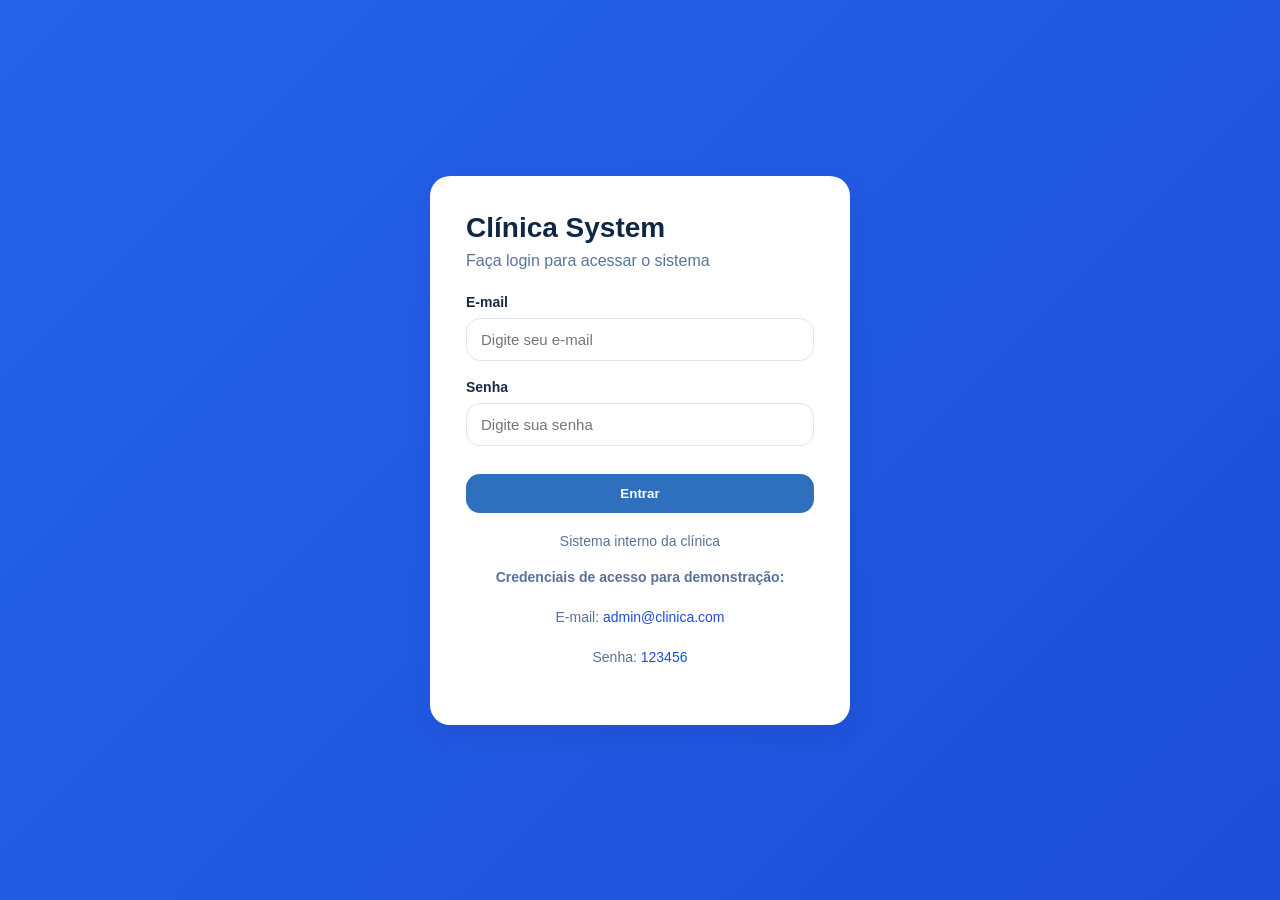
<file: dashboard.html>
<!DOCTYPE html>
<html lang="pt-br">
<head>
  <meta charset="UTF-8" />
  <meta name="viewport" content="width=device-width, initial-scale=1.0" />
  <title>Dashboard | Clínica System</title>

  <link rel="stylesheet" href="./assets/css/variables.css" />
  <link rel="stylesheet" href="./assets/css/global.css" />
  <link rel="stylesheet" href="./assets/css/components.css" />
  <link rel="stylesheet" href="./assets/css/layout.css" />
  <link rel="stylesheet" href="./assets/css/dashboard.css" />
</head>
<body>
  <div class="page">
    <aside class="sidebar">
      <h2>Clínica</h2>
      <ul>
        <li><a href="./dashboard.html">Dashboard</a></li>
        <li><a href="./modules/agendamento/agendamento.html">Agendamento</a></li>
        <li><a href="./modules/pacientes/pacientes.html">Pacientes</a></li>
        <li><a href="./modules/financeiro/financeiro.html">Financeiro</a></li>
        <li><a href="./modules/prontuario/prontuario.html">Prontuário</a></li>
        <li><a href="./modules/estoque/estoque.html">Estoque</a></li>
        <li><a href="./modules/relatorios/relatorios.html">Relatórios</a></li>
        <li><a href="./modules/whatsapp/whatsapp.html">WhatsApp</a></li>
        <li><a href="index.html" onclick="logout()">Sair</a></li>
      </ul>
    </aside>

    <main class="main-content">
      <div class="topbar">
        <strong>Painel Administrativo</strong>
      </div>

      <div class="page-header">
        <h1>Bem-vindo ao sistema 👋</h1>
        <p>Acompanhe os principais dados da clínica em tempo real.</p>
      </div>

      <!-- Cards Resumo -->
      <div class="resumo-grid">
        <div class="resumo-card consultas">
          <h3>Consultas Hoje</h3>
          <p id="consultas-hoje">0</p>
        </div>

        <div class="resumo-card pacientes">
          <h3>Pacientes Cadastrados</h3>
          <p id="pacientes-total">0</p>
        </div>

        <div class="resumo-card confirmadas">
          <h3>Confirmadas Hoje</h3>
          <p id="confirmadas-hoje">0</p>
        </div>

        <div class="resumo-card canceladas">
          <h3>Canceladas Hoje</h3>
          <p id="canceladas-hoje">0</p>
        </div>

        <div class="resumo-card recebido">
          <h3>Total Recebido</h3>
          <p id="total-recebido">R$ 0,00</p>
        </div>

        <div class="resumo-card pendente">
          <h3>Total Pendente</h3>
          <p id="total-pendente">R$ 0,00</p>
        </div>
      </div>

      <!-- Consultas do Dia -->
      <h2 class="section-title">Consultas do Dia</h2>
      <div class="table-box">
        <table>
          <thead>
            <tr>
              <th>Horário</th>
              <th>Paciente</th>
              <th>Profissional</th>
              <th>Tipo</th>
              <th>Status</th>
            </tr>
          </thead>
          <tbody id="lista-consultas-hoje"></tbody>
        </table>
      </div>

      <!-- Próximas Consultas -->
      <h2 class="section-title">Próximas Consultas</h2>
      <div class="table-box">
        <table>
          <thead>
            <tr>
              <th>Data</th>
              <th>Horário</th>
              <th>Paciente</th>
              <th>Profissional</th>
              <th>Status</th>
            </tr>
          </thead>
          <tbody id="lista-proximas-consultas"></tbody>
        </table>
      </div>

      <!-- Últimos Pacientes -->
      <h2 class="section-title">Últimos Pacientes Cadastrados</h2>
      <div class="table-box">
        <table>
          <thead>
            <tr>
              <th>Nome</th>
              <th>Telefone</th>
              <th>Convênio</th>
              <th>Status</th>
            </tr>
          </thead>
          <tbody id="lista-ultimos-pacientes"></tbody>
        </table>
      </div>

      <!-- Últimos Pagamentos -->
      <h2 class="section-title">Últimos Pagamentos</h2>
      <div class="table-box">
        <table>
          <thead>
            <tr>
              <th>Data</th>
              <th>Paciente</th>
              <th>Descrição</th>
              <th>Valor</th>
              <th>Status</th>
            </tr>
          </thead>
          <tbody id="lista-ultimos-pagamentos"></tbody>
        </table>
      </div>
    </main>
  </div>

  <script src="./assets/js/auth.js"></script>
  <script>
    protegerPagina();
  </script>
  <script src="./dashboard.js"></script>
</body>
</html>
</file>
<file: assets/css/variables.css>
:root {
  /* Paleta principal (financeiro) */
  --primary: #2e6fbe;          /* azul claro */
  --primary-dark: #1a4480;     /* azul médio */
  --secondary: #0f2744;        /* azul escuro */
  --success: #18a87c;          /* verde saúde */
  --warning: #f59e0b;          /* laranja alerta */
  --danger: #dc2626;           /* vermelho erro */

  /* Fundo e texto */
  --bg: #f4f7fb;
  --white: #ffffff;
  --fundo-card: #ffffff;
  --text: #1a2b45;             /* texto principal */
  --text-light: #5a7299;       /* texto suave */
  --border: #dce6f5;

  /* Radius e sombra */
  --radius: 14px;
  --radius-sm: 8px;
  --shadow: 0 8px 24px rgba(15, 39, 68, 0.08);
  --sombra-card: 0 2px 16px rgba(15,39,68,.08);

  /* Tipografia */
  --font: 'DM Sans', sans-serif;
}
</file>
<file: assets/css/global.css>
* {
  margin: 0;
  padding: 0;
  box-sizing: border-box;
}

body {
  background-color: var(--bg);
  font-family: var(--font);
  color: var(--text);
}

a {
  text-decoration: none;
  color: inherit;
}

button,
input,
select,
textarea {
  font-family: inherit;
  outline: none;
  border: none;
}

ul {
  list-style: none;
}
</file>
<file: assets/css/components.css>
.btn {
  display: inline-block;
  padding: 12px 18px;
  border-radius: var(--radius);
  cursor: pointer;
  font-weight: 600;
  transition: 0.2s ease;
}

.btn-primary {
  background-color: var(--primary);
  color: var(--white);
}

.btn-primary:hover {
  background-color: var(--primary-dark);
}

.input {
  width: 100%;
  padding: 12px 14px;
  border: 1px solid var(--border);
  border-radius: var(--radius);
  background: var(--white);
  font-size: 15px;
}

.card {
  background: var(--white);
  border-radius: var(--radius);
  box-shadow: var(--shadow);
  padding: 20px;
}

/* =========================
   BOTÕES GERAIS DO SISTEMA
========================= */
.btn-sm {
  padding: 7px 12px;
  font-size: 13px;
  border-radius: 8px;
  border: none;
  cursor: pointer;
  font-weight: 600;
  transition: 0.2s ease;
  white-space: nowrap;
}

.btn-sm:hover {
  transform: translateY(-1px);
  opacity: 0.95;
}

/* Azul */
.btn-blue {
  background: #2563eb;
  color: white;
}

/* Verde */
.btn-green {
  background: #16a34a;
  color: white;
}

/* Vermelho */
.btn-red {
  background: #dc2626;
  color: white;
}

/* Amarelo */
.btn-yellow {
  background: #f59e0b;
  color: white;
}

/* Cinza */
.btn-gray {
  background: #6b7280;
  color: white;
}

/* Área de ações */
.actions-group {
  display: flex;
  flex-wrap: wrap;
  gap: 8px;
  align-items: center;
}
</file>
<file: assets/css/layout.css>
.page {
  display: flex;
  min-height: 100vh;
}

.sidebar {
  width: 240px;
  background: var(--secondary);
  color: var(--white);
  padding: 24px 16px;
}

.sidebar h2 {
  margin-bottom: 24px;
  font-size: 22px;
}

.sidebar ul li {
  margin-bottom: 14px;
}

.sidebar ul li a {
  display: block;
  padding: 10px 12px;
  border-radius: 10px;
  transition: 0.2s;
}

.sidebar ul li a:hover {
  background: rgba(255, 255, 255, 0.08);
}

.main-content {
  flex: 1;
  padding: 24px;
}

.topbar {
  background: var(--white);
  padding: 18px 22px;
  border-radius: var(--radius);
  box-shadow: var(--shadow);
  margin-bottom: 24px;
}

.cards {
  display: grid;
  grid-template-columns: repeat(auto-fit, minmax(220px, 1fr));
  gap: 20px;
}
</file>
<file: assets/css/dashboard.css>
/* ============================================================
   dashboard.css — Clínica System
   ============================================================ */

@import url('https://fonts.googleapis.com/css2?family=DM+Sans:wght@300;400;500;600&family=DM+Serif+Display:ital@0;1&display=swap');

/* ── Variáveis ── */
:root {
  --azul-escuro:    #0f2744;
  --azul-medio:     #1a4480;
  --azul-claro:     #2e6fbe;
  --azul-accent:    #3b9eff;
  --verde-saude:    #18a87c;
  --fundo:          #f4f7fb;
  --fundo-card:     #ffffff;
  --borda:          #dce6f5;
  --texto-principal:#1a2b45;
  --texto-suave:    #5a7299;
  --sombra-card:    0 2px 16px rgba(15,39,68,.08);
  --radius:         14px;
  --radius-sm:      8px;
  --transition:     .22s cubic-bezier(.4,0,.2,1);
}

*, *::before, *::after { box-sizing: border-box; margin: 0; padding: 0; }

body {
  font-family: 'DM Sans', sans-serif;
  background: var(--fundo);
  color: var(--texto-principal);
  min-height: 100vh;
}

/* ── Layout ── */
.page { display: flex; min-height: 100vh; }

/* ── Sidebar ── */
.sidebar {
  width: 220px;
  min-height: 100vh;
  background: var(--azul-escuro);
  display: flex;
  flex-direction: column;
  padding: 2rem 0 1.5rem;
  position: sticky;
  top: 0;
  flex-shrink: 0;
}
.sidebar h2 {
  font-family: 'DM Serif Display', serif;
  font-size: 1.45rem;
  color: #fff;
  padding: 0 1.5rem 1.8rem;
  border-bottom: 1px solid rgba(255,255,255,.09);
  margin-bottom: .6rem;
}
.sidebar ul { list-style: none; padding: 0; flex: 1; }
.sidebar ul li a {
  display: block;
  padding: .65rem 1.5rem;
  color: rgba(255,255,255,.68);
  text-decoration: none;
  font-size: .875rem;
  border-left: 3px solid transparent;
  transition: var(--transition);
}
.sidebar ul li a:hover {
  color: #fff;
  background: rgba(255,255,255,.07);
  border-left-color: var(--azul-accent);
}
.sidebar ul li a.active {
  color: #fff;
  font-weight: 600;
  background: rgba(59,158,255,.15);
  border-left-color: var(--azul-accent);
}

/* ── Main ── */
.main-content {
  flex: 1;
  padding: 0 2.5rem 3rem;
  max-width: 1100px;
}

/* ── Topbar ── */
.topbar {
  padding: 1.1rem 0;
  font-size: .8rem;
  font-weight: 600;
  color: var(--texto-suave);
  letter-spacing: .08em;
  text-transform: uppercase;
  border-bottom: 1px solid var(--borda);
  margin-bottom: 2rem;
}

/* ── Page Header ── */
.page-header { margin-bottom: 2rem; }
.page-header h1 {
  font-family: 'DM Serif Display', serif;
  font-size: 1.8rem;
  color: var(--azul-escuro);
  margin-bottom: .4rem;
}
.page-header p { color: var(--texto-suave); font-size: .95rem; }

/* ── Resumo Cards ── */
.resumo-grid {
  display: grid;
  grid-template-columns: repeat(auto-fit, minmax(180px, 1fr));
  gap: 1.5rem;
  margin: 2rem 0;
}
.resumo-card {
  background: var(--fundo-card);
  border-radius: var(--radius);
  box-shadow: var(--sombra-card);
  padding: 1.5rem;
  text-align: center;
}
.resumo-card h3 { font-size: .95rem; color: var(--texto-suave); margin-bottom: .6rem; }
.resumo-card p  { font-size: 1.4rem; font-weight: 700; color: var(--azul-escuro); }
.resumo-card.consultas p   { color: var(--azul-accent); }
.resumo-card.pacientes p   { color: var(--azul-medio); }
.resumo-card.confirmadas p { color: var(--verde-saude); }
.resumo-card.canceladas p  { color: #dc2626; }
.resumo-card.recebido p    { color: var(--verde-saude); }
.resumo-card.pendente p    { color: #f59e0b; }

/* ── Section Title ── */
.section-title {
  margin: 2rem 0 1rem;
  font-family: 'DM Serif Display', serif;
  font-size: 1.4rem;
  color: var(--azul-escuro);
}

/* ── Tabela ── */
.table-box { overflow-x: auto; }
table {
  width: 100%;
  border-collapse: collapse;
  background: var(--fundo-card);
  border-radius: var(--radius);
  box-shadow: var(--sombra-card);
  overflow: hidden;
}
table th, table td {
  padding: .9rem 1rem;
  text-align: left;
  border-bottom: 1px solid var(--borda);
  font-size: .9rem;
}
table th {
  background: var(--fundo);
  color: var(--texto-suave);
  font-weight: 600;
  font-size: .85rem;
}
tbody tr:last-child td { border-bottom: none; }
tbody tr:hover { background: rgba(59,158,255,.04); }

/* ══════════════════════════════════════════════════════════
   BADGES DE STATUS — padrão do sistema
   O dashboard.js usa: <span class="status-badge agendada">
   ══════════════════════════════════════════════════════════ */
.status-badge {
  display: inline-flex;
  align-items: center;
  gap: 6px;
  padding: 4px 12px;
  border-radius: 999px;
  font-size: .78rem;
  font-weight: 600;
  white-space: nowrap;
}
.status-badge::before {
  content: '';
  width: 7px;
  height: 7px;
  border-radius: 50%;
  flex-shrink: 0;
}

/* ── Consultas ── */
.status-badge.agendada    { background: #eff6ff; color: #1d4ed8; }
.status-badge.agendada::before    { background: #3b82f6; }

.status-badge.confirmada  { background: #f0fdf4; color: #15803d; }
.status-badge.confirmada::before  { background: #22c55e; }

.status-badge.realizada   { background: #dcfce7; color: #15803d; }
.status-badge.realizada::before   { background: #16a34a; }

.status-badge.cancelada   { background: #fef2f2; color: #dc2626; }
.status-badge.cancelada::before   { background: #ef4444; }

.status-badge.faltou      { background: #fef3c7; color: #b45309; }
.status-badge.faltou::before      { background: #f59e0b; animation: pulse-dot 1.5s infinite; }

/* ── Pacientes ── */
.status-badge.ativo   { background: #dcfce7; color: #15803d; }
.status-badge.ativo::before   { background: #22c55e; }

.status-badge.inativo { background: #fef2f2; color: #dc2626; }
.status-badge.inativo::before { background: #ef4444; }

/* ── Pagamentos (classes dedicadas: pago | pendente | cancelado) ── */
.status-badge.pago      { background: #dcfce7; color: #15803d; }
.status-badge.pago::before      { background: #22c55e; }

.status-badge.pendente  { background: #fef3c7; color: #b45309; }
.status-badge.pendente::before  { background: #f59e0b; animation: pulse-dot 1.5s infinite; }

.status-badge.cancelado { background: #f1f5f9; color: #64748b; }
.status-badge.cancelado::before { background: #94a3b8; }

@keyframes pulse-dot {
  0%, 100% { opacity: 1; transform: scale(1); }
  50%       { opacity: 0.4; transform: scale(0.7); }
}

/* ── Responsivo ── */
@media (max-width: 768px) {
  .sidebar { display: none; }
  .resumo-grid { grid-template-columns: 1fr 1fr; }
  table th, table td { padding: .7rem; font-size: .85rem; }
}
</file>
<file: modules/agendamento/agendamento.css>
/* ============================================================
   agendamento.css — Clínica System
   ============================================================ */

@import url("https://fonts.googleapis.com/css2?family=DM+Sans:ital,wght@0,300;0,400;0,500;0,600&family=DM+Serif+Display:ital@0;1&display=swap");

/* ── Variáveis ── */
:root {
  --azul-escuro:    #0f2744;
  --azul-medio:     #1a4480;
  --azul-claro:     #2e6fbe;
  --azul-accent:    #3b9eff;
  --verde-saude:    #18a87c;
  --fundo:          #f4f7fb;
  --fundo-card:     #ffffff;
  --borda:          #dce6f5;
  --texto-principal:#1a2b45;
  --texto-suave:    #5a7299;
  --sombra-card:    0 2px 16px rgba(15,39,68,.08);
  --radius:         14px;
  --radius-sm:      8px;
  --transition:     .22s cubic-bezier(.4,0,.2,1);
}

*, *::before, *::after { box-sizing: border-box; margin: 0; padding: 0; }

body {
  font-family: "DM Sans", sans-serif;
  background: var(--fundo);
  color: var(--texto-principal);
  min-height: 100vh;
}

/* ── Layout ── */
.page { display: flex; min-height: 100vh; }

/* ── Sidebar ── */
.sidebar {
  width: 220px;
  min-height: 100vh;
  background: var(--azul-escuro);
  display: flex;
  flex-direction: column;
  padding: 2rem 0 1.5rem;
  position: sticky;
  top: 0;
  flex-shrink: 0;
  z-index: 10;
}
.sidebar h2 {
  font-family: "DM Serif Display", serif;
  font-size: 1.45rem;
  color: #fff;
  padding: 0 1.5rem 1.8rem;
  border-bottom: 1px solid rgba(255,255,255,.09);
  margin-bottom: .6rem;
}
.sidebar ul { list-style: none; padding: 0; flex: 1; }
.sidebar ul li a {
  display: block;
  padding: .65rem 1.5rem;
  color: rgba(255,255,255,.68);
  text-decoration: none;
  font-size: .875rem;
  border-left: 3px solid transparent;
  transition: var(--transition);
}
.sidebar ul li a:hover {
  color: #fff;
  background: rgba(255,255,255,.07);
  border-left-color: var(--azul-accent);
}
.sidebar ul li a.active {
  color: #fff;
  font-weight: 600;
  background: rgba(59,158,255,.15);
  border-left-color: var(--azul-accent);
}

/* ── Main ── */
.main-content {
  flex: 1;
  padding: 0 2.5rem 3rem;
  max-width: 1100px;
}

/* ── Topbar ── */
.topbar {
  padding: 1.1rem 0;
  font-size: .8rem;
  font-weight: 600;
  color: var(--texto-suave);
  letter-spacing: .08em;
  text-transform: uppercase;
  border-bottom: 1px solid var(--borda);
  margin-bottom: 2rem;
}

/* ── Page header ── */
.page-header { margin-bottom: 2rem; }
.page-header h1 {
  font-family: "DM Serif Display", serif;
  font-size: 2rem;
  color: var(--azul-escuro);
  margin-bottom: .35rem;
}
.page-header p { color: var(--texto-suave); font-size: .92rem; font-weight: 300; }

/* ── Formulário ── */
.form-card {
  background: var(--fundo-card);
  border-radius: var(--radius);
  box-shadow: var(--sombra-card);
  padding: 1.8rem;
  margin-bottom: 2rem;
}
.form-grid {
  display: grid;
  grid-template-columns: repeat(auto-fit, minmax(240px, 1fr));
  gap: 1.2rem 1.5rem;
}
.form-group label {
  display: block;
  font-size: .85rem;
  font-weight: 500;
  margin-bottom: .4rem;
  color: var(--texto-suave);
}
.input {
  width: 100%;
  padding: .65rem .8rem;
  border: 1px solid var(--borda);
  border-radius: var(--radius-sm);
  font-size: .9rem;
  font-family: "DM Sans", sans-serif;
  color: var(--texto-principal);
  background: #fff;
  transition: var(--transition);
}
.input:focus {
  border-color: var(--azul-accent);
  outline: none;
  box-shadow: 0 0 0 3px rgba(59,158,255,.15);
}

/* ── Botões principais ── */
.btn {
  display: inline-block;
  padding: .65rem 1.2rem;
  border-radius: var(--radius-sm);
  font-size: .9rem;
  font-weight: 500;
  font-family: "DM Sans", sans-serif;
  cursor: pointer;
  transition: var(--transition);
  border: none;
}
.btn-primary { background: var(--azul-accent); color: #fff; }
.btn-primary:hover { background: var(--azul-claro); }
.btn-secondary { background: var(--verde-saude); color: #fff; margin-top: 1rem; }
.btn-secondary:hover { background: #129b6f; }

/* ── Filtros ── */
.filtros {
  background: var(--fundo-card);
  border-radius: var(--radius);
  box-shadow: var(--sombra-card);
  padding: 1.5rem;
  margin-bottom: 2rem;
}
.filtros h3 {
  font-size: 1rem;
  font-weight: 600;
  color: var(--azul-medio);
  margin-bottom: 1rem;
}

/* ── Tabela ── */
.table-box {
  background: var(--fundo-card);
  border-radius: var(--radius);
  box-shadow: var(--sombra-card);
  overflow-x: auto;
}
table { width: 100%; border-collapse: collapse; }
thead { background: var(--fundo); }
thead th {
  text-align: left;
  padding: .9rem 1rem;
  font-size: .85rem;
  font-weight: 600;
  color: var(--texto-suave);
  border-bottom: 1px solid var(--borda);
  white-space: nowrap;
}
tbody td {
  padding: .85rem 1rem;
  font-size: .9rem;
  border-bottom: 1px solid var(--borda);
  vertical-align: middle;
}
tbody tr:last-child td { border-bottom: none; }
tbody tr:hover { background: rgba(59,158,255,.04); }

/* ══════════════════════════════════════════════════════════
   BADGES DE STATUS (coluna Status)
   ══════════════════════════════════════════════════════════ */
.status-badge {
  display: inline-flex;
  align-items: center;
  gap: 6px;
  padding: 4px 12px;
  border-radius: 999px;
  font-size: .78rem;
  font-weight: 600;
  white-space: nowrap;
}

.status-badge::before {
  content: '';
  width: 7px;
  height: 7px;
  border-radius: 50%;
  flex-shrink: 0;
}

.status-badge.agendada   { background: #eff6ff; color: #1d4ed8; }
.status-badge.agendada::before   { background: #3b82f6; }

.status-badge.confirmada { background: #f0fdf4; color: #15803d; }
.status-badge.confirmada::before { background: #22c55e; }

.status-badge.realizada  { background: #dcfce7; color: #15803d; }
.status-badge.realizada::before  { background: #16a34a; }

.status-badge.cancelada  { background: #fef2f2; color: #dc2626; }
.status-badge.cancelada::before  { background: #ef4444; }

.status-badge.faltou     { background: #fef3c7; color: #b45309; }
.status-badge.faltou::before     {
  background: #f59e0b;
  animation: pulse-dot 1.5s infinite;
}

@keyframes pulse-dot {
  0%, 100% { opacity: 1; transform: scale(1); }
  50%       { opacity: 0.4; transform: scale(0.7); }
}

/* ══════════════════════════════════════════════════════════
   BOTÕES DE AÇÃO (coluna Ações)
   ══════════════════════════════════════════════════════════ */
.acoes-consulta {
  display: flex;
  flex-wrap: wrap;
  gap: 6px;
  align-items: center;
}

/* Base de todos os botões de ação */
.acoes-consulta button,
.btn-editar-consulta,
.btn-pagamento,
.btn-status {
  padding: 5px 12px;
  border-radius: 6px;
  border: none;
  font-family: "DM Sans", sans-serif;
  font-size: .78rem;
  font-weight: 600;
  cursor: pointer;
  transition: var(--transition);
  white-space: nowrap;
}

/* Editar — azul suave */
.btn-editar-consulta {
  background: #eff6ff;
  color: #1d4ed8;
}
.btn-editar-consulta:hover { background: #dbeafe; }

/* Pagamento — verde suave */
.btn-pagamento {
  background: #dcfce7;
  color: #15803d;
}
.btn-pagamento:hover { background: #bbf7d0; }

/* Confirmar — azul */
.btn-status.confirmar {
  background: #eff6ff;
  color: #1d4ed8;
}
.btn-status.confirmar:hover { background: #dbeafe; }

/* Realizar / Realizada — verde */
.btn-status.realizar,
.btn-status.realizada {
  background: #dcfce7;
  color: #15803d;
}
.btn-status.realizar:hover,
.btn-status.realizada:hover { background: #bbf7d0; }

/* Falta — amarelo */
.btn-status.falta {
  background: #fef3c7;
  color: #b45309;
}
.btn-status.falta:hover { background: #fde68a; }

/* Cancelar — vermelho suave */
.btn-status.cancelar {
  background: #fef2f2;
  color: #dc2626;
}
.btn-status.cancelar:hover { background: #fee2e2; }

/* Encerrada — cinza neutro, sem hover */
.btn-status.encerrada {
  background: #f1f5f9;
  color: #64748b;
  cursor: default;
  pointer-events: none;
}

/* ── Responsivo ── */
@media (max-width: 768px) {
  .main-content { padding: 0 1rem 2rem; }
  .acoes-consulta { flex-direction: column; align-items: flex-start; }
}
</file>
<file: modules/estoque/estoque-movimentacoes.css>
.page-header {
  margin-bottom: 32px;
}

.page-header h1 {
  font-size: 32px;
  color: var(--secondary);
  margin-bottom: 8px;
}

.page-header p {
  font-size: 16px;
  color: var(--text-light);
}

.card-info {
  background: var(--white);
  border-radius: 20px;
  padding: 28px;
  box-shadow: var(--shadow);
  margin-bottom: 28px;
}

.card-info h2 {
  font-size: 24px;
  color: var(--secondary);
  margin-bottom: 18px;
}

.card-info p {
  font-size: 15px;
  color: var(--text);
  margin-bottom: 10px;
}

.section-title {
  font-size: 28px;
  color: var(--secondary);
  margin: 40px 0 18px;
}

.table-box {
  overflow-x: auto;
  background: var(--white);
  border-radius: 18px;
  box-shadow: var(--shadow);
  margin-bottom: 30px;
}

table {
  width: 100%;
  border-collapse: collapse;
}

table thead {
  background: #f8fafc;
}

table th {
  padding: 18px 16px;
  text-align: left;
  font-size: 14px;
  color: var(--secondary);
  font-weight: 700;
  border-bottom: 1px solid var(--border);
}

table td {
  padding: 18px 16px;
  font-size: 15px;
  color: var(--text);
  border-bottom: 1px solid #eef2f7;
}

table tbody tr:hover {
  background: #f9fafb;
  transition: 0.2s;
}

.status-badge {
  display: inline-block;
  padding: 6px 12px;
  border-radius: 999px;
  font-size: 13px;
  font-weight: 600;
}

.status-badge.entrada {
  background: #dcfce7;
  color: #166534;
}

.status-badge.saida {
  background: #fee2e2;
  color: #991b1b;
}

@media (max-width: 768px) {
  .page-header h1 {
    font-size: 26px;
  }

  .card-info {
    padding: 22px;
  }

  .card-info h2 {
    font-size: 22px;
  }

  .section-title {
    font-size: 24px;
  }

  table th,
  table td {
    padding: 14px 12px;
    font-size: 14px;
  }
}

/* Header do card */
.header-acoes {
  display: flex;
  justify-content: space-between;
  align-items: center;
  gap: 16px;
  flex-wrap: wrap;
  margin-bottom: 20px;
}

.header-acoes h2 {
  margin: 0;
  font-size: 24px;
  color: var(--secondary);
}

/* Botão voltar */
.btn-voltar {
  display: inline-flex;
  align-items: center;
  justify-content: center;
  gap: 8px;
  background: linear-gradient(135deg, #2563eb, #1d4ed8);
  color: #fff;
  text-decoration: none;
  padding: 12px 18px;
  border-radius: 14px;
  font-size: 14px;
  font-weight: 700;
  box-shadow: 0 8px 20px rgba(37, 99, 235, 0.18);
  transition: all 0.25s ease;
  white-space: nowrap;
}

.btn-voltar:hover {
  transform: translateY(-2px);
  box-shadow: 0 12px 26px rgba(37, 99, 235, 0.25);
  background: linear-gradient(135deg, #1d4ed8, #1e40af);
}

.btn-voltar:active {
  transform: scale(0.98);
}
</file>
<file: modules/estoque/estoque.css>
/* ============================================================
   estoque.css — Clínica System
   ============================================================ */

@import url("https://fonts.googleapis.com/css2?family=DM+Sans:wght@300;400;500;600&family=DM+Serif+Display:ital@0;1&display=swap");

/* ── Variáveis ── */
:root {
  --azul-escuro:    #0f2744;
  --azul-medio:     #1a4480;
  --azul-claro:     #2e6fbe;
  --azul-accent:    #3b9eff;
  --verde-saude:    #18a87c;
  --fundo:          #f4f7fb;
  --fundo-card:     #ffffff;
  --borda:          #dce6f5;
  --texto-principal:#1a2b45;
  --texto-suave:    #5a7299;
  --sombra-card:    0 2px 16px rgba(15,39,68,.08);
  --radius:         14px;
  --radius-sm:      8px;
  --transition:     .22s cubic-bezier(.4,0,.2,1);
}

*, *::before, *::after { box-sizing: border-box; margin: 0; padding: 0; }

body {
  font-family: "DM Sans", sans-serif;
  background: var(--fundo);
  color: var(--texto-principal);
  min-height: 100vh;
}

/* ── Layout ── */
.page { display: flex; min-height: 100vh; }

/* ── Sidebar ── */
.sidebar {
  width: 220px;
  min-height: 100vh;
  background: var(--azul-escuro);
  display: flex;
  flex-direction: column;
  padding: 2rem 0 1.5rem;
  position: sticky;
  top: 0;
  flex-shrink: 0;
}
.sidebar h2 {
  font-family: "DM Serif Display", serif;
  font-size: 1.45rem;
  color: #fff;
  padding: 0 1.5rem 1.8rem;
  border-bottom: 1px solid rgba(255,255,255,.09);
  margin-bottom: .6rem;
}
.sidebar ul { list-style: none; padding: 0; flex: 1; }
.sidebar ul li a {
  display: block;
  padding: .65rem 1.5rem;
  color: rgba(255,255,255,.68);
  text-decoration: none;
  font-size: .875rem;
  border-left: 3px solid transparent;
  transition: var(--transition);
}
.sidebar ul li a:hover {
  color: #fff;
  background: rgba(255,255,255,.07);
  border-left-color: var(--azul-accent);
}
.sidebar ul li a.active {
  color: #fff;
  font-weight: 600;
  background: rgba(59,158,255,.15);
  border-left-color: var(--azul-accent);
}

/* ── Main ── */
.main-content {
  flex: 1;
  padding: 0 2.5rem 3rem;
  max-width: 1100px;
}

/* ── Topbar ── */
.topbar {
  padding: 1.1rem 0;
  font-size: .8rem;
  font-weight: 600;
  color: var(--texto-suave);
  letter-spacing: .08em;
  text-transform: uppercase;
  border-bottom: 1px solid var(--borda);
  margin-bottom: 2rem;
}

/* ── Page header ── */
.page-header { margin-bottom: 2rem; }
.page-header h1 {
  font-family: "DM Serif Display", serif;
  font-size: 2rem;
  color: var(--azul-escuro);
  margin-bottom: .35rem;
}
.page-header p { color: var(--texto-suave); font-size: .92rem; font-weight: 300; }

/* ── Cards de resumo ── */
.resumo-grid {
  display: grid;
  grid-template-columns: repeat(auto-fit, minmax(200px, 1fr));
  gap: 1.2rem;
  margin-bottom: 2rem;
}
.resumo-card {
  background: var(--fundo-card);
  border-radius: var(--radius);
  box-shadow: var(--sombra-card);
  padding: 1.5rem;
  text-align: center;
}
.resumo-card h3 { font-size: 1rem; color: var(--texto-suave); margin-bottom: .6rem; }
.resumo-card p  { font-size: 1.4rem; font-weight: 700; color: var(--azul-escuro); }

/* ── Formulário ── */
.card-box {
  background: var(--fundo-card);
  border-radius: var(--radius);
  box-shadow: var(--sombra-card);
  padding: 1.8rem;
  margin-bottom: 2rem;
}
.card-box h2 {
  font-family: "DM Serif Display", serif;
  font-size: 1.4rem;
  margin-bottom: 1.2rem;
  color: var(--azul-escuro);
}
.form-grid {
  display: grid;
  grid-template-columns: repeat(auto-fit, minmax(240px, 1fr));
  gap: 1.2rem 1.5rem;
}
.form-group label {
  display: block;
  font-size: .85rem;
  font-weight: 500;
  margin-bottom: .4rem;
  color: var(--texto-suave);
}
.input {
  width: 100%;
  padding: .65rem .8rem;
  border: 1px solid var(--borda);
  border-radius: var(--radius-sm);
  font-size: .9rem;
  font-family: "DM Sans", sans-serif;
  color: var(--texto-principal);
  background: #fff;
  transition: var(--transition);
}
.input:focus {
  border-color: var(--azul-accent);
  outline: none;
  box-shadow: 0 0 0 3px rgba(59,158,255,.15);
}

/* ── Botão principal ── */
.btn {
  display: inline-block;
  padding: .65rem 1.2rem;
  border-radius: var(--radius-sm);
  font-size: .9rem;
  font-weight: 500;
  font-family: "DM Sans", sans-serif;
  cursor: pointer;
  transition: var(--transition);
  border: none;
  margin-top: 1rem;
}
.btn-primary { background: var(--azul-accent); color: #fff; }
.btn-primary:hover { background: var(--azul-claro); }

/* ── Tabela ── */
.section-title {
  font-family: "DM Serif Display", serif;
  font-size: 1.4rem;
  margin: 1.5rem 0 1rem;
  color: var(--azul-escuro);
}
.table-box {
  background: var(--fundo-card);
  border-radius: var(--radius);
  box-shadow: var(--sombra-card);
  overflow-x: auto;
}
table { width: 100%; border-collapse: collapse; }
thead { background: var(--fundo); }
thead th {
  text-align: left;
  padding: .9rem 1rem;
  font-size: .85rem;
  font-weight: 600;
  color: var(--texto-suave);
  border-bottom: 1px solid var(--borda);
}
tbody td {
  padding: .85rem 1rem;
  font-size: .9rem;
  border-bottom: 1px solid var(--borda);
  vertical-align: middle;
}
tbody tr:last-child td { border-bottom: none; }
tbody tr:hover { background: rgba(59,158,255,.04); }

/* ══════════════════════════════════════════════════════════
   BADGES DE STATUS (coluna Status)
   ══════════════════════════════════════════════════════════ */
.status-badge {
  display: inline-flex;
  align-items: center;
  gap: 6px;
  padding: 4px 12px;
  border-radius: 999px;
  font-size: .78rem;
  font-weight: 600;
  white-space: nowrap;
}
.status-badge::before {
  content: '';
  width: 7px;
  height: 7px;
  border-radius: 50%;
  flex-shrink: 0;
}

/* Normal — verde */
.status-normal {
  background: #dcfce7;
  color: #15803d;
}
.status-normal::before { background: #22c55e; }

/* Baixo — amarelo pulsando */
.status-baixo {
  background: #fef3c7;
  color: #b45309;
}
.status-baixo::before {
  background: #f59e0b;
  animation: pulse-dot 1.5s infinite;
}

/* Zerado — vermelho */
.status-zerado {
  background: #fef2f2;
  color: #dc2626;
}
.status-zerado::before { background: #ef4444; }

@keyframes pulse-dot {
  0%, 100% { opacity: 1; transform: scale(1); }
  50%       { opacity: 0.4; transform: scale(0.7); }
}

/* ══════════════════════════════════════════════════════════
   BOTÕES DE AÇÃO (coluna Ações)
   ══════════════════════════════════════════════════════════ */
.acoes-estoque {
  display: flex;
  flex-wrap: wrap;
  gap: 6px;
  align-items: center;
}

.acoes-estoque button {
  padding: 5px 12px;
  border-radius: 6px;
  border: none;
  font-family: "DM Sans", sans-serif;
  font-size: .78rem;
  font-weight: 600;
  cursor: pointer;
  transition: var(--transition);
  white-space: nowrap;
}

/* Editar — azul */
.btn-editar-estoque {
  background: #eff6ff;
  color: #1d4ed8;
}
.btn-editar-estoque:hover { background: #dbeafe; }

/* Entrada — verde */
.btn-entrada {
  background: #dcfce7;
  color: #15803d;
}
.btn-entrada:hover { background: #bbf7d0; }

/* Saída — amarelo */
.btn-saida {
  background: #fef3c7;
  color: #b45309;
}
.btn-saida:hover { background: #fde68a; }

/* Histórico — roxo */
.btn-historico {
  background: #f5f3ff;
  color: #6d28d9;
}
.btn-historico:hover { background: #ede9fe; }

/* Excluir — vermelho */
.btn-excluir-estoque {
  background: #fef2f2;
  color: #dc2626;
}
.btn-excluir-estoque:hover { background: #fee2e2; }

/* ── Responsivo ── */
@media (max-width: 768px) {
  .main-content { padding: 0 1rem 2rem; }
  .acoes-estoque { flex-direction: column; align-items: flex-start; }
  .resumo-grid { grid-template-columns: 1fr 1fr; }
}
</file>
<file: modules/financeiro/financeiro.css>
/* ============================================================
   financeiro.css — Clínica System
   ============================================================ */

@import url('https://fonts.googleapis.com/css2?family=DM+Sans:wght@300;400;500;600&family=DM+Serif+Display:ital@0;1&display=swap');

:root {
  --azul-escuro:    #0f2744;
  --azul-medio:     #1a4480;
  --azul-claro:     #2e6fbe;
  --azul-accent:    #3b9eff;
  --verde-saude:    #18a87c;
  --fundo:          #f4f7fb;
  --fundo-card:     #ffffff;
  --borda:          #dce6f5;
  --texto-principal:#1a2b45;
  --texto-suave:    #5a7299;
  --sombra-card:    0 2px 16px rgba(15,39,68,.08);
  --radius:         14px;
  --radius-sm:      8px;
  --transition:     .22s cubic-bezier(.4,0,.2,1);
}

*, *::before, *::after { box-sizing: border-box; margin: 0; padding: 0; }

body {
  font-family: 'DM Sans', sans-serif;
  background: var(--fundo);
  color: var(--texto-principal);
  min-height: 100vh;
}

.page { display: flex; min-height: 100vh; }

/* ── Sidebar ── */
.sidebar {
  width: 220px;
  min-height: 100vh;
  background: var(--azul-escuro);
  display: flex;
  flex-direction: column;
  padding: 2rem 0 1.5rem;
  position: sticky;
  top: 0;
  flex-shrink: 0;
}
.sidebar h2 {
  font-family: 'DM Serif Display', serif;
  font-size: 1.45rem;
  color: #fff;
  padding: 0 1.5rem 1.8rem;
  border-bottom: 1px solid rgba(255,255,255,.09);
  margin-bottom: .6rem;
}
.sidebar ul { list-style: none; padding: 0; flex: 1; }
.sidebar ul li a {
  display: block;
  padding: .65rem 1.5rem;
  color: rgba(255,255,255,.68);
  text-decoration: none;
  font-size: .875rem;
  border-left: 3px solid transparent;
  transition: var(--transition);
}
.sidebar ul li a:hover {
  color: #fff;
  background: rgba(255,255,255,.07);
  border-left-color: var(--azul-accent);
}
.sidebar ul li a.active {
  color: #fff;
  font-weight: 600;
  background: rgba(59,158,255,.15);
  border-left-color: var(--azul-accent);
}

/* ── Main ── */
.main-content {
  flex: 1;
  padding: 0 2.5rem 3rem;
  max-width: 1100px;
}

.topbar {
  padding: 1.1rem 0;
  font-size: .8rem;
  font-weight: 600;
  color: var(--texto-suave);
  letter-spacing: .08em;
  text-transform: uppercase;
  border-bottom: 1px solid var(--borda);
  margin-bottom: 2rem;
}

/* ── Resumo ── */
.resumo-financeiro {
  display: flex;
  gap: 1.5rem;
  margin-bottom: 2rem;
}
.resumo-card {
  flex: 1;
  background: var(--fundo-card);
  border-radius: var(--radius);
  box-shadow: var(--sombra-card);
  padding: 1.5rem;
  text-align: center;
}
.resumo-card h3 { font-size: 1rem; color: var(--texto-suave); margin-bottom: .6rem; }
.resumo-card p  { font-size: 1.4rem; font-weight: 700; color: var(--azul-escuro); }
.resumo-card.recebido p { color: var(--verde-saude); }
.resumo-card.pendente p { color: #f39c12; }
.resumo-card.total p    { color: var(--azul-accent); }

/* ── Formulário ── */
.form-card {
  background: var(--fundo-card);
  border-radius: var(--radius);
  box-shadow: var(--sombra-card);
  padding: 1.8rem;
  margin-bottom: 2rem;
}
.form-card h2 {
  font-family: 'DM Serif Display', serif;
  font-size: 1.4rem;
  margin-bottom: 1.2rem;
  color: var(--azul-escuro);
}
.form-grid {
  display: grid;
  grid-template-columns: repeat(auto-fit, minmax(240px, 1fr));
  gap: 1.2rem 1.5rem;
}
.form-group label {
  display: block;
  font-size: .85rem;
  font-weight: 500;
  margin-bottom: .4rem;
  color: var(--texto-suave);
}
.input {
  width: 100%;
  padding: .65rem .8rem;
  border: 1px solid var(--borda);
  border-radius: var(--radius-sm);
  font-size: .9rem;
  font-family: 'DM Sans', sans-serif;
  transition: var(--transition);
  background: #fff;
  color: var(--texto-principal);
}
.input:focus {
  border-color: var(--azul-accent);
  outline: none;
  box-shadow: 0 0 0 3px rgba(59,158,255,.15);
}

/* ── Botões principais ── */
.btn {
  display: inline-block;
  padding: .65rem 1.2rem;
  border-radius: var(--radius-sm);
  font-size: .9rem;
  font-weight: 500;
  font-family: 'DM Sans', sans-serif;
  cursor: pointer;
  transition: var(--transition);
  border: none;
}
.btn-primary { background: var(--azul-accent); color: #fff; }
.btn-primary:hover { background: var(--azul-claro); }

/* ── Botões pequenos de ação na tabela ── */
.btn-sm {
  padding: 5px 12px;
  font-size: .8rem;
  border-radius: 6px;
  font-weight: 600;
  cursor: pointer;
  border: none;
  transition: var(--transition);
}
.btn-editar {
  background: #e8f0fe;
  color: #1a56db;
  margin-right: 6px;
}
.btn-editar:hover { background: #c7d7fc; }

.btn-excluir {
  background: #fee2e2;
  color: #dc2626;
}
.btn-excluir:hover { background: #fecaca; }

/* ── Badges de Status ── */
.badge-status {
  display: inline-flex;
  align-items: center;
  gap: 6px;
  padding: 4px 12px;
  border-radius: 999px;
  font-size: .78rem;
  font-weight: 600;
  white-space: nowrap;
}

/* Bolinha antes do texto */
.badge-status::before {
  content: '';
  width: 7px;
  height: 7px;
  border-radius: 50%;
  flex-shrink: 0;
}

.badge-pago {
  background: #dcfce7;
  color: #15803d;
}
.badge-pago::before {
  background: #22c55e;
}

.badge-pendente {
  background: #fef3c7;
  color: #b45309;
}
.badge-pendente::before {
  background: #f59e0b;
  animation: pulse-dot 1.5s infinite;
}

.badge-cancelado {
  background: #f1f5f9;
  color: #64748b;
}
.badge-cancelado::before {
  background: #94a3b8;
}

@keyframes pulse-dot {
  0%, 100% { opacity: 1; transform: scale(1); }
  50%       { opacity: 0.4; transform: scale(0.7); }
}

/* ── Filtros ── */
.filtros-financeiro {
  display: grid;
  grid-template-columns: 2fr 1fr 1fr;
  gap: 18px;
  margin-bottom: 28px;
}

/* ── Tabela ── */
.table-card {
  background: var(--fundo-card);
  border-radius: var(--radius);
  box-shadow: var(--sombra-card);
  padding: 1.5rem;
}
.table-card h2 {
  font-family: 'DM Serif Display', serif;
  font-size: 1.4rem;
  margin-bottom: 1rem;
  color: var(--azul-escuro);
}
.table-box { overflow-x: auto; }
table { width: 100%; border-collapse: collapse; }
thead { background: var(--fundo); }
thead th {
  text-align: left;
  padding: .9rem 1rem;
  font-size: .85rem;
  font-weight: 600;
  color: var(--texto-suave);
  border-bottom: 1px solid var(--borda);
}
tbody td {
  padding: .85rem 1rem;
  font-size: .9rem;
  border-bottom: 1px solid var(--borda);
  vertical-align: middle;
}
tbody tr:last-child td { border-bottom: none; }
tbody tr:hover { background: rgba(59,158,255,.04); }

/* ── Responsivo ── */
@media (max-width: 768px) {
  .filtros-financeiro { grid-template-columns: 1fr; }
  .resumo-financeiro  { flex-direction: column; }
  .main-content       { padding: 0 1rem 2rem; }
}
</file>
<file: modules/pacientes/historico.css>
.page-header {
  margin-bottom: 24px;
}

.page-header h1 {
  font-size: 28px;
  margin-bottom: 8px;
  color: var(--secondary);
}

.page-header p {
  color: var(--text-light);
}

.card-info {
  background: var(--white);
  padding: 24px;
  border-radius: var(--radius);
  box-shadow: var(--shadow);
  margin-bottom: 24px;
}

.card-info h2 {
  margin-bottom: 16px;
  color: var(--secondary);
}

.card-info p {
  margin-bottom: 10px;
  color: var(--text);
  font-size: 15px;
}

.resumo-grid {
  display: grid;
  grid-template-columns: repeat(auto-fit, minmax(180px, 1fr));
  gap: 16px;
  margin: 24px 0;
}

.resumo-card {
  background: var(--white);
  border-radius: 16px;
  padding: 20px;
  box-shadow: var(--shadow);
}

.resumo-card h3 {
  font-size: 14px;
  color: var(--text-light);
  margin-bottom: 8px;
}

.resumo-card p {
  font-size: 24px;
  font-weight: 700;
  color: var(--secondary);
  margin: 0;
}

.section-title {
  margin: 30px 0 16px;
  font-size: 22px;
  color: var(--secondary);
}

.table-box {
  overflow-x: auto;
}

table {
  width: 100%;
  border-collapse: collapse;
  background: var(--white);
  border-radius: var(--radius);
  overflow: hidden;
  box-shadow: var(--shadow);
}

table th,
table td {
  padding: 16px;
  text-align: left;
  border-bottom: 1px solid var(--border);
  vertical-align: middle;
}

table th {
  background: #f9fafb;
  color: var(--secondary);
  font-size: 14px;
}

.status-historico {
  display: inline-block;
  padding: 6px 12px;
  border-radius: 999px;
  font-size: 13px;
  font-weight: 600;
}

.status-historico.agendada {
  background: #dbeafe;
  color: #1d4ed8;
}

.status-historico.confirmada {
  background: #ede9fe;
  color: #6d28d9;
}

.status-historico.realizada {
  background: #dcfce7;
  color: #166534;
}

.status-historico.cancelada {
  background: #fee2e2;
  color: #991b1b;
}

.status-historico.faltou {
  background: #fef3c7;
  color: #92400e;
}

@media (max-width: 768px) {
  .resumo-grid {
    grid-template-columns: 1fr 1fr;
  }

  table th,
  table td {
    padding: 12px;
    font-size: 14px;
  }
}
</file>
<file: modules/pacientes/pacientes.css>
/* ============================================================
   pacientes.css — Clínica System
   ============================================================ */

@import url('https://fonts.googleapis.com/css2?family=DM+Sans:wght@300;400;500;600&family=DM+Serif+Display:ital@0;1&display=swap');

/* ── Variáveis ── */
:root {
  --azul-escuro:    #0f2744;
  --azul-medio:     #1a4480;
  --azul-claro:     #2e6fbe;
  --azul-accent:    #3b9eff;
  --verde-saude:    #18a87c;
  --fundo:          #f4f7fb;
  --fundo-card:     #ffffff;
  --borda:          #dce6f5;
  --texto-principal:#1a2b45;
  --texto-suave:    #5a7299;
  --sombra-card:    0 2px 16px rgba(15,39,68,.08);
  --radius:         14px;
  --radius-sm:      8px;
  --transition:     .22s cubic-bezier(.4,0,.2,1);
}

*, *::before, *::after { box-sizing: border-box; margin: 0; padding: 0; }

body {
  font-family: 'DM Sans', sans-serif;
  background: var(--fundo);
  color: var(--texto-principal);
  min-height: 100vh;
}

/* ── Layout ── */
.page { display: flex; min-height: 100vh; }

/* ── Sidebar ── */
.sidebar {
  width: 220px;
  min-height: 100vh;
  background: var(--azul-escuro);
  display: flex;
  flex-direction: column;
  padding: 2rem 0 1.5rem;
  position: sticky;
  top: 0;
  flex-shrink: 0;
}
.sidebar h2 {
  font-family: 'DM Serif Display', serif;
  font-size: 1.45rem;
  color: #fff;
  padding: 0 1.5rem 1.8rem;
  border-bottom: 1px solid rgba(255,255,255,.09);
  margin-bottom: .6rem;
}
.sidebar ul { list-style: none; padding: 0; flex: 1; }
.sidebar ul li a {
  display: block;
  padding: .65rem 1.5rem;
  color: rgba(255,255,255,.68);
  text-decoration: none;
  font-size: .875rem;
  border-left: 3px solid transparent;
  transition: var(--transition);
}
.sidebar ul li a:hover {
  color: #fff;
  background: rgba(255,255,255,.07);
  border-left-color: var(--azul-accent);
}
.sidebar ul li a.active {
  color: #fff;
  font-weight: 600;
  background: rgba(59,158,255,.15);
  border-left-color: var(--azul-accent);
}

/* ── Main ── */
.main-content {
  flex: 1;
  padding: 0 2.5rem 3rem;
  max-width: 1100px;
}

/* ── Topbar ── */
.topbar {
  padding: 1.1rem 0;
  font-size: .8rem;
  font-weight: 600;
  color: var(--texto-suave);
  letter-spacing: .08em;
  text-transform: uppercase;
  border-bottom: 1px solid var(--borda);
  margin-bottom: 2rem;
}

/* ── Page header ── */
.page-header { margin-bottom: 2rem; }
.page-header h1 {
  font-family: 'DM Serif Display', serif;
  font-size: 2rem;
  color: var(--azul-escuro);
  margin-bottom: .35rem;
}
.page-header p { color: var(--texto-suave); font-size: .92rem; font-weight: 300; }

/* ── Formulário ── */
.form-card {
  background: var(--fundo-card);
  border-radius: var(--radius);
  box-shadow: var(--sombra-card);
  padding: 1.8rem;
  margin-bottom: 2rem;
}
.form-grid {
  display: grid;
  grid-template-columns: repeat(auto-fit, minmax(240px, 1fr));
  gap: 1.2rem 1.5rem;
  margin-bottom: 1.2rem;
}
.form-group label {
  display: block;
  font-size: .85rem;
  font-weight: 500;
  margin-bottom: .4rem;
  color: var(--texto-suave);
}
.input {
  width: 100%;
  padding: .65rem .8rem;
  border: 1px solid var(--borda);
  border-radius: var(--radius-sm);
  font-size: .9rem;
  font-family: 'DM Sans', sans-serif;
  color: var(--texto-principal);
  background: #fff;
  transition: var(--transition);
}
.input:focus {
  border-color: var(--azul-accent);
  outline: none;
  box-shadow: 0 0 0 3px rgba(59,158,255,.15);
}
.textarea { min-height: 100px; resize: vertical; }

/* ── Botão principal ── */
.btn {
  display: inline-block;
  padding: .65rem 1.2rem;
  border-radius: var(--radius-sm);
  font-size: .9rem;
  font-weight: 500;
  font-family: 'DM Sans', sans-serif;
  cursor: pointer;
  transition: var(--transition);
  border: none;
  margin-top: 1rem;
}
.btn-primary { background: var(--azul-accent); color: #fff; }
.btn-primary:hover { background: var(--azul-claro); }

/* ── Tabela ── */
.section-title {
  font-family: 'DM Serif Display', serif;
  font-size: 1.4rem;
  margin: 1.5rem 0 1rem;
  color: var(--azul-escuro);
}
.table-box {
  background: var(--fundo-card);
  border-radius: var(--radius);
  box-shadow: var(--sombra-card);
  overflow-x: auto;
}
table { width: 100%; border-collapse: collapse; }
thead { background: var(--fundo); }
thead th {
  text-align: left;
  padding: .9rem 1rem;
  font-size: .85rem;
  font-weight: 600;
  color: var(--texto-suave);
  border-bottom: 1px solid var(--borda);
}
tbody td {
  padding: .85rem 1rem;
  font-size: .9rem;
  border-bottom: 1px solid var(--borda);
  vertical-align: middle;
}
tbody tr:last-child td { border-bottom: none; }
tbody tr:hover { background: rgba(59,158,255,.04); }

/* ══════════════════════════════════════════════════════════
   BADGE DE STATUS (coluna Status)
   ══════════════════════════════════════════════════════════ */
.badge-status {
  display: inline-flex;
  align-items: center;
  gap: 6px;
  padding: 4px 12px;
  border-radius: 999px;
  font-size: .78rem;
  font-weight: 600;
  white-space: nowrap;
}
.badge-status::before {
  content: '';
  width: 7px;
  height: 7px;
  border-radius: 50%;
  flex-shrink: 0;
}

.badge-ativo {
  background: #dcfce7;
  color: #15803d;
}
.badge-ativo::before { background: #22c55e; }

.badge-inativo {
  background: #fef2f2;
  color: #dc2626;
}
.badge-inativo::before { background: #ef4444; }

/* ══════════════════════════════════════════════════════════
   BOTÕES DE AÇÃO (coluna Ações)
   ══════════════════════════════════════════════════════════ */
.acoes-paciente {
  display: flex;
  flex-wrap: wrap;
  gap: 6px;
  align-items: center;
}

.acoes-paciente button {
  padding: 5px 12px;
  border-radius: 6px;
  border: none;
  font-family: 'DM Sans', sans-serif;
  font-size: .78rem;
  font-weight: 600;
  cursor: pointer;
  transition: var(--transition);
  white-space: nowrap;
}

/* Editar — azul */
.btn-editar {
  background: #eff6ff;
  color: #1d4ed8;
}
.btn-editar:hover { background: #dbeafe; }

/* Histórico — roxo suave */
.btn-historico {
  background: #f5f3ff;
  color: #6d28d9;
}
.btn-historico:hover { background: #ede9fe; }

/* Prontuário — ciano */
.btn-prontuario {
  background: #ecfeff;
  color: #0e7490;
}
.btn-prontuario:hover { background: #cffafe; }

/* Inativar — vermelho suave */
.btn-inativar {
  background: #fef2f2;
  color: #dc2626;
}
.btn-inativar:hover { background: #fee2e2; }

/* Inativo — cinza, sem clique */
.btn-inativo-disabled {
  background: #f1f5f9;
  color: #94a3b8;
  cursor: default;
  pointer-events: none;
}

/* ── Responsivo ── */
@media (max-width: 768px) {
  .main-content { padding: 0 1rem 2rem; }
  .acoes-paciente { flex-direction: column; align-items: flex-start; }
}
</file>
<file: modules/prontuario/prontuario-detalhe.css>
/* ============================================================
   prontuario-detalhe.css
   Clínica System — Prontuário do Paciente
   ============================================================ */

@import url('https://fonts.googleapis.com/css2?family=DM+Sans:ital,opsz,wght@0,9..40,300;0,9..40,400;0,9..40,500;0,9..40,600;1,9..40,300&family=DM+Serif+Display:ital@0;1&display=swap');

/* ── Variáveis ────────────────────────────────────────────── */
:root {
  --azul-escuro:    #0f2744;
  --azul-medio:     #1a4480;
  --azul-claro:     #2e6fbe;
  --azul-accent:    #3b9eff;
  --verde-saude:    #18a87c;
  --fundo:          #f4f7fb;
  --fundo-card:     #ffffff;
  --borda:          #dce6f5;
  --texto-principal:#1a2b45;
  --texto-suave:    #5a7299;
  --sombra-card:    0 2px 16px 0 rgba(15,39,68,.08);
  --radius:         14px;
  --radius-sm:      8px;
  --transition:     .22s cubic-bezier(.4,0,.2,1);
}

/* ── Reset ────────────────────────────────────────────────── */
*, *::before, *::after { box-sizing: border-box; margin: 0; padding: 0; }

body {
  font-family: 'DM Sans', sans-serif;
  background: var(--fundo);
  color: var(--texto-principal);
  min-height: 100vh;
}

/* ── Layout ───────────────────────────────────────────────── */
.page {
  display: flex;
  min-height: 100vh;
}

/* ── Sidebar ──────────────────────────────────────────────── */
.sidebar {
  width: 220px;
  min-height: 100vh;
  background: var(--azul-escuro);
  display: flex;
  flex-direction: column;
  padding: 2rem 0 1.5rem;
  position: sticky;
  top: 0;
  flex-shrink: 0;
  z-index: 10;
}

.sidebar h2 {
  font-family: 'DM Serif Display', serif;
  font-size: 1.45rem;
  color: #fff;
  letter-spacing: .02em;
  padding: 0 1.5rem 1.8rem;
  border-bottom: 1px solid rgba(255,255,255,.09);
  margin-bottom: .6rem;
}

.sidebar ul {
  list-style: none;
  padding: 0;
  flex: 1;
}

.sidebar ul li a {
  display: block;
  padding: .65rem 1.5rem;
  color: rgba(255,255,255,.68);
  text-decoration: none;
  font-size: .875rem;
  font-weight: 400;
  border-left: 3px solid transparent;
  transition: var(--transition);
  letter-spacing: .01em;
}

.sidebar ul li a:hover {
  color: #fff;
  background: rgba(255,255,255,.07);
  border-left-color: var(--azul-accent);
}

.sidebar ul li a.active {
  color: #fff;
  font-weight: 600;
  background: rgba(59,158,255,.15);
  border-left-color: var(--azul-accent);
}

/* ── Main ─────────────────────────────────────────────────── */
.main-content {
  flex: 1;
  padding: 0 2.5rem 3rem;
  max-width: 1100px;
}

/* ── Topbar ───────────────────────────────────────────────── */
.topbar {
  padding: 1.1rem 0;
  font-size: .8rem;
  font-weight: 600;
  color: var(--texto-suave);
  letter-spacing: .08em;
  text-transform: uppercase;
  border-bottom: 1px solid var(--borda);
  margin-bottom: 2rem;
}

/* ── Page header ──────────────────────────────────────────── */
.page-header {
  margin-bottom: 2rem;
}

.page-header h1 {
  font-family: 'DM Serif Display', serif;
  font-size: 2rem;
  color: var(--azul-escuro);
  line-height: 1.2;
  margin-bottom: .35rem;
}

.page-header p {
  color: var(--texto-suave);
  font-size: .92rem;
  font-weight: 300;
}

/* ════════════════════════════════════════════════════════════
   CARD DO PACIENTE  (.dados-paciente-box > .card-info)
   gerado por renderizarPaciente()
   ════════════════════════════════════════════════════════════ */
.dados-paciente-box {
  background: linear-gradient(120deg, var(--azul-escuro) 0%, var(--azul-medio) 100%);
  border-radius: var(--radius);
  padding: 1.8rem 2rem;
  margin-bottom: 1.8rem;
  box-shadow: var(--sombra-card);
  position: relative;
  overflow: hidden;
}

.dados-paciente-box::before {
  content: '';
  position: absolute;
  right: -50px; top: -50px;
  width: 200px; height: 200px;
  border-radius: 50%;
  background: rgba(255,255,255,.05);
  pointer-events: none;
}

.dados-paciente-box::after {
  content: '';
  position: absolute;
  right: 60px; bottom: -60px;
  width: 160px; height: 160px;
  border-radius: 50%;
  background: rgba(255,255,255,.04);
  pointer-events: none;
}

/* .card-info injetado pelo JS */
.dados-paciente-box .card-info {
  position: relative;
  z-index: 1;
}

.dados-paciente-box .card-info h2 {
  font-family: 'DM Serif Display', serif;
  font-size: 1.5rem;
  color: #fff;
  margin-bottom: .9rem;
  line-height: 1.2;
}

.dados-paciente-box .card-info p {
  font-size: .875rem;
  color: rgba(255,255,255,.72);
  line-height: 1.8;
}

.dados-paciente-box .card-info p strong {
  color: rgba(255,255,255,.95);
  font-weight: 600;
  margin-right: .3rem;
}

/* ── Formulário ───────────────────────────────────────────── */
.card,
.form-card {
  background: var(--fundo-card);
  border-radius: var(--radius);
  padding: 2rem;
  box-shadow: var(--sombra-card);
  border: 1px solid var(--borda);
  margin-bottom: 2rem;
}

.form-card h2 {
  font-family: 'DM Serif Display', serif;
  font-size: 1.25rem;
  color: var(--azul-escuro);
  margin-bottom: 1.5rem;
  padding-bottom: .9rem;
  border-bottom: 1px solid var(--borda);
}

.form-grid {
  display: grid;
  grid-template-columns: 1fr 1fr;
  gap: 1.2rem;
}

.form-group {
  display: flex;
  flex-direction: column;
  gap: .4rem;
}

.form-group.full-width {
  grid-column: 1 / -1;
}

.form-group label {
  font-size: .78rem;
  font-weight: 600;
  color: var(--texto-suave);
  letter-spacing: .05em;
  text-transform: uppercase;
}

.input {
  width: 100%;
  padding: .65rem .9rem;
  border: 1.5px solid var(--borda);
  border-radius: var(--radius-sm);
  font-family: 'DM Sans', sans-serif;
  font-size: .875rem;
  color: var(--texto-principal);
  background: var(--fundo);
  transition: var(--transition);
  outline: none;
  resize: vertical;
}

.input:focus {
  border-color: var(--azul-claro);
  background: #fff;
  box-shadow: 0 0 0 3px rgba(46,111,190,.12);
}

.input::placeholder {
  color: #b0bed1;
  font-weight: 300;
}

textarea.input {
  min-height: 90px;
  line-height: 1.55;
}

/* Botão submit do form */
.btn,
.btn-primary {
  display: inline-flex;
  align-items: center;
  gap: .45rem;
  padding: .65rem 1.5rem;
  border-radius: var(--radius-sm);
  font-family: 'DM Sans', sans-serif;
  font-size: .875rem;
  font-weight: 600;
  cursor: pointer;
  border: none;
  transition: var(--transition);
  text-decoration: none;
  background: var(--azul-claro);
  color: #fff;
  margin-top: .6rem;
}

.btn:hover,
.btn-primary:hover {
  background: var(--azul-medio);
  box-shadow: 0 4px 14px rgba(46,111,190,.35);
  transform: translateY(-1px);
}

/* ── Section title ────────────────────────────────────────── */
.section-title {
  font-family: 'DM Serif Display', serif;
  font-size: 1.25rem;
  color: var(--azul-escuro);
  margin-bottom: 1rem;
}

/* ════════════════════════════════════════════════════════════
   TABELA DE HISTÓRICO
   ════════════════════════════════════════════════════════════ */
.table-box {
  background: var(--fundo-card);
  border-radius: var(--radius);
  border: 1px solid var(--borda);
  box-shadow: var(--sombra-card);
  overflow: hidden;
  margin-bottom: 2rem;
}

.table-box table {
  width: 100%;
  border-collapse: collapse;
  font-size: .875rem;
}

.table-box thead {
  background: var(--fundo);
  border-bottom: 1px solid var(--borda);
}

.table-box thead th {
  padding: .85rem 1.2rem;
  text-align: left;
  font-size: .73rem;
  font-weight: 700;
  letter-spacing: .07em;
  text-transform: uppercase;
  color: var(--texto-suave);
}

.table-box tbody tr {
  border-bottom: 1px solid var(--borda);
  transition: background var(--transition);
}

.table-box tbody tr:last-child { border-bottom: none; }
.table-box tbody tr:hover { background: #f0f5ff; }

.table-box tbody td {
  padding: .9rem 1.2rem;
  color: var(--texto-principal);
  vertical-align: middle;
  line-height: 1.45;
}

.table-box tbody td:first-child {
  font-weight: 600;
  color: var(--azul-medio);
  white-space: nowrap;
}

/* Coluna ações */
.acoes-prontuario { white-space: nowrap; }

/* .actions-group gerado pelo JS */
.actions-group {
  display: flex;
  gap: .4rem;
  flex-wrap: wrap;
}

/* ── Botões pequenos (.btn-sm + variantes) ────────────────── */
.btn-sm {
  padding: .32rem .8rem;
  border-radius: 6px;
  font-family: 'DM Sans', sans-serif;
  font-size: .75rem;
  font-weight: 600;
  cursor: pointer;
  border: none;
  transition: var(--transition);
  letter-spacing: .02em;
}

.btn-sm:hover { transform: translateY(-1px); }

.btn-green {
  background: #e6f9f3;
  color: var(--verde-saude);
}
.btn-green:hover {
  background: #c6f0e2;
  box-shadow: 0 3px 8px rgba(24,168,124,.2);
}

.btn-blue {
  background: #e8f1fd;
  color: var(--azul-claro);
}
.btn-blue:hover {
  background: #d0e4fb;
  box-shadow: 0 3px 8px rgba(46,111,190,.2);
}

.btn-red {
  background: #fff0f0;
  color: #c0392b;
}
.btn-red:hover {
  background: #ffe3e3;
  box-shadow: 0 3px 8px rgba(192,57,43,.15);
}

/* ════════════════════════════════════════════════════════════
   DETALHES DO REGISTRO  (#detalhes-prontuario > .detalhes-card)
   gerado por verDetalhesProntuario()
   ════════════════════════════════════════════════════════════ */
#detalhes-prontuario {
  animation: slideDown .28s cubic-bezier(.4,0,.2,1);
  margin-top: 1rem;
  margin-bottom: 2rem;
}

@keyframes slideDown {
  from { opacity: 0; transform: translateY(-10px); }
  to   { opacity: 1; transform: translateY(0); }
}

/* Container do card de detalhes */
.detalhes-card {
  background: var(--fundo-card);
  border-radius: var(--radius);
  border: 1.5px solid var(--azul-accent);
  box-shadow: 0 4px 24px rgba(59,158,255,.12);
  padding: 2rem;
}

.detalhes-card h2 {
  font-family: 'DM Serif Display', serif;
  font-size: 1.2rem;
  color: var(--azul-escuro);
  margin-bottom: 1.2rem;
  padding-bottom: .9rem;
  border-bottom: 1px solid var(--borda);
}

/* .detalhes-grid — data e profissional lado a lado */
.detalhes-grid {
  display: grid;
  grid-template-columns: 1fr 1fr;
  gap: .6rem 2rem;
  margin-bottom: 1.4rem;
  background: var(--fundo);
  border-radius: var(--radius-sm);
  padding: .9rem 1.1rem;
  border: 1px solid var(--borda);
}

.detalhes-grid p {
  font-size: .875rem;
  color: var(--texto-principal);
  line-height: 1.6;
}

.detalhes-grid p strong {
  display: block;
  font-size: .73rem;
  font-weight: 700;
  letter-spacing: .05em;
  text-transform: uppercase;
  color: var(--texto-suave);
  margin-bottom: .2rem;
}

/* .detalhe-bloco — cada seção (queixa, procedimento, etc.) */
.detalhe-bloco {
  margin-bottom: 1rem;
  padding: 1rem 1.2rem;
  background: var(--fundo);
  border-radius: var(--radius-sm);
  border: 1px solid var(--borda);
  transition: border-color var(--transition);
}

.detalhe-bloco:last-child { margin-bottom: 0; }
.detalhe-bloco:hover { border-color: #b8d0f0; }

.detalhe-bloco h3 {
  font-size: .73rem;
  font-weight: 700;
  letter-spacing: .06em;
  text-transform: uppercase;
  color: var(--azul-claro);
  margin-bottom: .5rem;
}

.detalhe-bloco p {
  font-size: .9rem;
  color: var(--texto-principal);
  line-height: 1.65;
}

/* ── Responsivo ───────────────────────────────────────────── */
@media (max-width: 860px) {
  .page { flex-direction: column; }

  .sidebar {
    width: 100%;
    min-height: auto;
    flex-direction: row;
    align-items: center;
    padding: 1rem 1.5rem;
    position: relative;
  }

  .sidebar h2 {
    padding: 0 1.5rem 0 0;
    border-bottom: none;
    border-right: 1px solid rgba(255,255,255,.15);
    margin-bottom: 0;
    margin-right: 1rem;
    font-size: 1.1rem;
  }

  .sidebar ul {
    display: flex;
    gap: .2rem;
    overflow-x: auto;
  }

  .sidebar ul li a {
    border-left: none;
    border-bottom: 3px solid transparent;
    padding: .4rem .8rem;
    white-space: nowrap;
    font-size: .78rem;
  }

  .sidebar ul li a.active,
  .sidebar ul li a:hover {
    border-left-color: transparent;
    border-bottom-color: var(--azul-accent);
  }

  .main-content { padding: 1.5rem; }

  .form-grid,
  .detalhes-grid { grid-template-columns: 1fr; }

  .form-group.full-width { grid-column: 1; }
}
</file>
<file: modules/prontuario/prontuario.css>
/* ============================================================
   prontuario.css
   Clínica System — Lista de Prontuários
   ============================================================ */

@import url('https://fonts.googleapis.com/css2?family=DM+Sans:ital,opsz,wght@0,9..40,300;0,9..40,400;0,9..40,500;0,9..40,600;1,9..40,300&family=DM+Serif+Display:ital@0;1&display=swap');

/* ── Variáveis locais ─────────────────────────────────────── */
:root {
  --azul-escuro:   #0f2744;
  --azul-medio:    #1a4480;
  --azul-claro:    #2e6fbe;
  --azul-accent:   #3b9eff;
  --verde-saude:   #18a87c;
  --fundo:         #f4f7fb;
  --fundo-card:    #ffffff;
  --borda:         #dce6f5;
  --texto-principal:#1a2b45;
  --texto-suave:   #5a7299;
  --sombra-card:   0 2px 16px 0 rgba(15,39,68,.08);
  --sombra-hover:  0 6px 28px 0 rgba(15,39,68,.14);
  --radius:        14px;
  --radius-sm:     8px;
  --transition:    .22s cubic-bezier(.4,0,.2,1);
}

/* ── Reset mínimo ─────────────────────────────────────────── */
*, *::before, *::after { box-sizing: border-box; margin: 0; padding: 0; }

body {
  font-family: 'DM Sans', sans-serif;
  background: var(--fundo);
  color: var(--texto-principal);
  min-height: 100vh;
}

/* ── Layout ───────────────────────────────────────────────── */
.page {
  display: flex;
  min-height: 100vh;
}

/* ── Sidebar ──────────────────────────────────────────────── */
.sidebar {
  width: 220px;
  min-height: 100vh;
  background: var(--azul-escuro);
  display: flex;
  flex-direction: column;
  padding: 2rem 0 1.5rem;
  position: sticky;
  top: 0;
  flex-shrink: 0;
  z-index: 10;
}

.sidebar h2 {
  font-family: 'DM Serif Display', serif;
  font-size: 1.45rem;
  color: #fff;
  letter-spacing: .02em;
  padding: 0 1.5rem 1.8rem;
  border-bottom: 1px solid rgba(255,255,255,.09);
  margin-bottom: .6rem;
}

.sidebar ul {
  list-style: none;
  padding: 0;
  flex: 1;
}

.sidebar ul li a {
  display: block;
  padding: .65rem 1.5rem;
  color: rgba(255,255,255,.68);
  text-decoration: none;
  font-size: .875rem;
  font-weight: 400;
  border-left: 3px solid transparent;
  transition: var(--transition);
  letter-spacing: .01em;
}

.sidebar ul li a:hover {
  color: #fff;
  background: rgba(255,255,255,.07);
  border-left-color: var(--azul-accent);
}

.sidebar ul li a.active {
  color: #fff;
  font-weight: 600;
  background: rgba(59,158,255,.15);
  border-left-color: var(--azul-accent);
}

/* ── Main content ─────────────────────────────────────────── */
.main-content {
  flex: 1;
  padding: 0 2.5rem 3rem;
  max-width: 1100px;
}

/* ── Topbar ───────────────────────────────────────────────── */
.topbar {
  padding: 1.1rem 0;
  font-size: .8rem;
  font-weight: 600;
  color: var(--texto-suave);
  letter-spacing: .08em;
  text-transform: uppercase;
  border-bottom: 1px solid var(--borda);
  margin-bottom: 2rem;
}

/* ── Page header ──────────────────────────────────────────── */
.page-header {
  margin-bottom: 2rem;
}

.page-header h1 {
  font-family: 'DM Serif Display', serif;
  font-size: 2rem;
  color: var(--azul-escuro);
  line-height: 1.2;
  margin-bottom: .35rem;
}

.page-header p {
  color: var(--texto-suave);
  font-size: .92rem;
  font-weight: 300;
}

/* ── Tabela de prontuários ────────────────────────────────── */

.table-box {
  background: var(--fundo-card);
  border-radius: var(--radius);
  border: 1px solid var(--borda);
  box-shadow: var(--sombra-card);
  overflow: hidden;
}

.table-box table {
  width: 100%;
  border-collapse: collapse;
  font-size: .875rem;
}

.table-box thead {
  background: var(--fundo);
  border-bottom: 1px solid var(--borda);
}

.table-box thead th {
  padding: .9rem 1.3rem;
  text-align: left;
  font-size: .75rem;
  font-weight: 700;
  letter-spacing: .07em;
  text-transform: uppercase;
  color: var(--texto-suave);
}

.table-box tbody tr {
  border-bottom: 1px solid var(--borda);
  transition: background var(--transition);
  cursor: pointer;
}

.table-box tbody tr:last-child {
  border-bottom: none;
}

.table-box tbody tr:hover {
  background: #f0f5ff;
}

.table-box tbody td {
  padding: 1rem 1.3rem;
  color: var(--texto-principal);
  vertical-align: middle;
  line-height: 1.45;
}

/* Coluna Nome — destaque */
.table-box tbody td:first-child {
  font-weight: 600;
  color: var(--azul-escuro);
}

/* Coluna Telefone */
.table-box tbody td:nth-child(2) {
  color: var(--texto-suave);
  font-size: .84rem;
}

/* ── Badge de status ──────────────────────────────────────── */
.badge {
  display: inline-flex;
  align-items: center;
  gap: .35rem;
  padding: .28rem .75rem;
  border-radius: 20px;
  font-size: .72rem;
  font-weight: 700;
  letter-spacing: .04em;
  text-transform: uppercase;
}

.badge::before {
  content: '';
  width: 6px;
  height: 6px;
  border-radius: 50%;
  background: currentColor;
  opacity: .8;
}

.badge-ativo {
  background: #e6f9f3;
  color: var(--verde-saude);
}

.badge-inativo {
  background: #fef3f2;
  color: #d44a3a;
}

.badge-pendente {
  background: #fff8e6;
  color: #c58a00;
}

/* ── Coluna Ações ─────────────────────────────────────────── */
.table-box .acoes {
  display: flex;
  gap: .4rem;
}

.btn {
  display: inline-flex;
  align-items: center;
  gap: .4rem;
  padding: .42rem 1rem;
  border-radius: var(--radius-sm);
  font-family: 'DM Sans', sans-serif;
  font-size: .78rem;
  font-weight: 600;
  cursor: pointer;
  border: none;
  transition: var(--transition);
  text-decoration: none;
  white-space: nowrap;
}

.btn-primary {
  background: var(--azul-claro);
  color: #fff;
}


.btn-primary:hover {
  background: var(--azul-medio);
  box-shadow: 0 4px 14px rgba(46,111,190,.3);
  transform: translateY(-1px);
}

.btn-secondary {
  background: transparent;
  color: var(--azul-claro);
  border: 1.5px solid var(--azul-claro);
}

.btn-secondary:hover {
  background: rgba(46,111,190,.07);
}

/* ── Empty state ──────────────────────────────────────────── */
.empty-state {
  text-align: center;
  padding: 4rem 1rem;
  color: var(--texto-suave);
}

.empty-state svg {
  opacity: .25;
  margin-bottom: 1rem;
}

.empty-state p {
  font-size: .9rem;
  font-weight: 300;
  margin-top: .4rem;
}

/* ── Barra de busca (opcional, caso adicione no JS) ───────── */
.search-bar {
  display: flex;
  align-items: center;
  gap: .8rem;
  margin-bottom: 1.4rem;
}

.search-bar input {
  flex: 1;
  padding: .6rem 1rem;
  border: 1.5px solid var(--borda);
  border-radius: var(--radius-sm);
  font-family: 'DM Sans', sans-serif;
  font-size: .875rem;
  color: var(--texto-principal);
  background: var(--fundo-card);
  outline: none;
  transition: var(--transition);
}

.search-bar input:focus {
  border-color: var(--azul-claro);
  box-shadow: 0 0 0 3px rgba(46,111,190,.12);
  background: #fff;
}

.search-bar input::placeholder {
  color: #b0bed1;
  font-weight: 300;
}

/* ── Responsivo ───────────────────────────────────────────── */
@media (max-width: 860px) {
  .page { flex-direction: column; }

  .sidebar {
    width: 100%;
    min-height: auto;
    flex-direction: row;
    align-items: center;
    padding: 1rem 1.5rem;
    position: relative;
  }

  .sidebar h2 {
    padding: 0 1.5rem 0 0;
    border-bottom: none;
    border-right: 1px solid rgba(255,255,255,.15);
    margin-bottom: 0;
    margin-right: 1rem;
    font-size: 1.1rem;
  }

  .sidebar ul {
    display: flex;
    gap: .2rem;
    overflow-x: auto;
  }

  .sidebar ul li a {
    border-left: none;
    border-bottom: 3px solid transparent;
    padding: .4rem .8rem;
    white-space: nowrap;
    font-size: .78rem;
  }

  .sidebar ul li a.active,
  .sidebar ul li a:hover {
    border-left-color: transparent;
    border-bottom-color: var(--azul-accent);
  }

  .main-content {
    padding: 1.5rem;
  }

  /* Esconde colunas menos críticas no mobile */
  .table-box thead th:nth-child(3),
  .table-box tbody td:nth-child(3) {
    display: none;
  }
}

@media (max-width: 560px) {
  .table-box thead th:nth-child(4),
  .table-box tbody td:nth-child(4) {
    display: none;
  }
}
</file>
<file: modules/relatorios/relatorios.css>
/* ============================================================
   relatorios.css — Clínica System
   ============================================================ */

@import url('https://fonts.googleapis.com/css2?family=DM+Sans:wght@300;400;500;600&family=DM+Serif+Display:ital@0;1&display=swap');

/* ── Variáveis ── */
:root {
  --azul-escuro:    #0f2744;
  --azul-medio:     #1a4480;
  --azul-claro:     #2e6fbe;
  --azul-accent:    #3b9eff;
  --verde-saude:    #18a87c;
  --fundo:          #f4f7fb;
  --fundo-card:     #ffffff;
  --borda:          #dce6f5;
  --texto-principal:#1a2b45;
  --texto-suave:    #5a7299;
  --sombra-card:    0 2px 16px rgba(15,39,68,.08);
  --radius:         14px;
  --radius-sm:      8px;
  --transition:     .22s cubic-bezier(.4,0,.2,1);
}

*, *::before, *::after { box-sizing: border-box; margin: 0; padding: 0; }

body {
  font-family: 'DM Sans', sans-serif;
  background: var(--fundo);
  color: var(--texto-principal);
  min-height: 100vh;
}

/* ── Layout ── */
.page { display: flex; min-height: 100vh; }

/* ── Sidebar ── */
.sidebar {
  width: 220px;
  min-height: 100vh;
  background: var(--azul-escuro);
  display: flex;
  flex-direction: column;
  padding: 2rem 0 1.5rem;
  position: sticky;
  top: 0;
  flex-shrink: 0;
}
.sidebar h2 {
  font-family: 'DM Serif Display', serif;
  font-size: 1.45rem;
  color: #fff;
  padding: 0 1.5rem 1.8rem;
  border-bottom: 1px solid rgba(255,255,255,.09);
  margin-bottom: .6rem;
}
.sidebar ul { list-style: none; padding: 0; flex: 1; }
.sidebar ul li a {
  display: block;
  padding: .65rem 1.5rem;
  color: rgba(255,255,255,.68);
  text-decoration: none;
  font-size: .875rem;
  border-left: 3px solid transparent;
  transition: var(--transition);
}
.sidebar ul li a:hover {
  color: #fff;
  background: rgba(255,255,255,.07);
  border-left-color: var(--azul-accent);
}
.sidebar ul li a.active {
  color: #fff;
  font-weight: 600;
  background: rgba(59,158,255,.15);
  border-left-color: var(--azul-accent);
}

/* ── Main ── */
.main-content {
  flex: 1;
  padding: 0 2.5rem 3rem;
  max-width: 1200px;
}

/* ── Topbar ── */
.topbar {
  padding: 1.1rem 0;
  font-size: .8rem;
  font-weight: 600;
  color: var(--texto-suave);
  letter-spacing: .08em;
  text-transform: uppercase;
  border-bottom: 1px solid var(--borda);
  margin-bottom: 2rem;
}

/* ── Page header ── */
.page-header { margin-bottom: 2rem; }
.page-header h1 {
  font-family: 'DM Serif Display', serif;
  font-size: 2rem;
  color: var(--azul-escuro);
  margin-bottom: .35rem;
}
.page-header p { color: var(--texto-suave); font-size: .92rem; font-weight: 300; }

/* ── Cards de resumo geral ── */
.resumo-grid {
  display: grid;
  grid-template-columns: repeat(auto-fit, minmax(190px, 1fr));
  gap: 1.2rem;
  margin-bottom: 2rem;
}
.resumo-card {
  background: var(--fundo-card);
  border-radius: var(--radius);
  box-shadow: var(--sombra-card);
  padding: 1.4rem 1.5rem;
  display: flex;
  flex-direction: column;
  gap: .4rem;
}
.resumo-card .rc-label {
  font-size: .78rem;
  font-weight: 600;
  color: var(--texto-suave);
  text-transform: uppercase;
  letter-spacing: .06em;
}
.resumo-card .rc-valor {
  font-size: 1.6rem;
  font-weight: 700;
  color: var(--azul-escuro);
  line-height: 1;
}
.resumo-card .rc-detalhe {
  font-size: .8rem;
  color: var(--texto-suave);
}
.resumo-card.verde .rc-valor { color: var(--verde-saude); }
.resumo-card.amarelo .rc-valor { color: #f59e0b; }
.resumo-card.vermelho .rc-valor { color: #dc2626; }
.resumo-card.azul .rc-valor { color: var(--azul-accent); }

/* ── Filtro ── */
.card-box {
  background: var(--fundo-card);
  border-radius: var(--radius);
  box-shadow: var(--sombra-card);
  padding: 1.8rem;
  margin-bottom: 2rem;
}
.card-box h2 {
  font-family: 'DM Serif Display', serif;
  font-size: 1.3rem;
  color: var(--azul-escuro);
  margin-bottom: 1.2rem;
}
.form-grid {
  display: grid;
  grid-template-columns: repeat(auto-fit, minmax(220px, 1fr));
  gap: 1.2rem 1.5rem;
  margin-bottom: 1.4rem;
}
.form-group label {
  display: block;
  font-size: .85rem;
  font-weight: 500;
  margin-bottom: .4rem;
  color: var(--texto-suave);
}
.input {
  width: 100%;
  padding: .65rem .8rem;
  border: 1px solid var(--borda);
  border-radius: var(--radius-sm);
  font-size: .9rem;
  font-family: 'DM Sans', sans-serif;
  color: var(--texto-principal);
  background: #fff;
  transition: var(--transition);
}
.input:focus {
  border-color: var(--azul-accent);
  outline: none;
  box-shadow: 0 0 0 3px rgba(59,158,255,.15);
}

/* ── Botões de ação do filtro ── */
.filtro-acoes {
  display: flex;
  gap: 10px;
  flex-wrap: wrap;
}
.btn {
  padding: .6rem 1.2rem;
  border-radius: var(--radius-sm);
  font-size: .88rem;
  font-weight: 600;
  font-family: 'DM Sans', sans-serif;
  cursor: pointer;
  border: none;
  transition: var(--transition);
  white-space: nowrap;
}
.btn-primary { background: var(--azul-accent); color: #fff; }
.btn-primary:hover { background: var(--azul-claro); }

.btn-outline {
  background: #fff;
  color: var(--texto-suave);
  border: 1.5px solid var(--borda);
}
.btn-outline:hover { background: var(--fundo); border-color: #b0c4de; }

.btn-success { background: #dcfce7; color: #15803d; }
.btn-success:hover { background: #bbf7d0; }

.btn-print { background: #f5f3ff; color: #6d28d9; }
.btn-print:hover { background: #ede9fe; }

/* ── Seções de relatório ── */
.relatorio-section {
  margin-bottom: 2.5rem;
}

.section-header {
  display: flex;
  align-items: center;
  justify-content: space-between;
  flex-wrap: wrap;
  gap: 12px;
  margin-bottom: 1rem;
}

.section-title {
  font-family: 'DM Serif Display', serif;
  font-size: 1.3rem;
  color: var(--azul-escuro);
}

.section-resumo {
  display: flex;
  gap: 10px;
  flex-wrap: wrap;
}
.chip {
  display: inline-flex;
  align-items: center;
  gap: 5px;
  padding: 4px 12px;
  border-radius: 999px;
  font-size: .78rem;
  font-weight: 600;
}
.chip-azul   { background: #eff6ff; color: #1d4ed8; }
.chip-verde  { background: #dcfce7; color: #15803d; }
.chip-amarelo{ background: #fef3c7; color: #b45309; }
.chip-vermelho { background: #fef2f2; color: #dc2626; }
.chip-roxo   { background: #f5f3ff; color: #6d28d9; }

/* ── Tabela ── */
.table-box {
  background: var(--fundo-card);
  border-radius: var(--radius);
  box-shadow: var(--sombra-card);
  overflow-x: auto;
}
table { width: 100%; border-collapse: collapse; }
thead { background: var(--fundo); }
thead th {
  text-align: left;
  padding: .9rem 1rem;
  font-size: .82rem;
  font-weight: 600;
  color: var(--texto-suave);
  border-bottom: 1px solid var(--borda);
  white-space: nowrap;
}
tbody td {
  padding: .8rem 1rem;
  font-size: .88rem;
  border-bottom: 1px solid var(--borda);
  vertical-align: middle;
}
tbody tr:last-child td { border-bottom: none; }
tbody tr:hover { background: rgba(59,158,255,.04); }

.td-vazio {
  text-align: center;
  padding: 2.5rem 1rem;
  color: var(--texto-suave);
  font-size: .9rem;
}

/* ── Badges de status (reutilizados) ── */
.badge-status {
  display: inline-flex;
  align-items: center;
  gap: 5px;
  padding: 3px 10px;
  border-radius: 999px;
  font-size: .75rem;
  font-weight: 600;
  white-space: nowrap;
}
.badge-status::before {
  content: '';
  width: 6px;
  height: 6px;
  border-radius: 50%;
  flex-shrink: 0;
}

/* Financeiro */
.badge-pago       { background: #dcfce7; color: #15803d; }
.badge-pago::before { background: #22c55e; }
.badge-pendente   { background: #fef3c7; color: #b45309; }
.badge-pendente::before { background: #f59e0b; animation: pulse-dot 1.5s infinite; }
.badge-cancelado  { background: #f1f5f9; color: #64748b; }
.badge-cancelado::before { background: #94a3b8; }

/* Agendamentos */
.badge-agendada   { background: #eff6ff; color: #1d4ed8; }
.badge-agendada::before { background: #3b82f6; }
.badge-confirmada { background: #f0fdf4; color: #15803d; }
.badge-confirmada::before { background: #22c55e; }
.badge-realizada  { background: #dcfce7; color: #15803d; }
.badge-realizada::before  { background: #16a34a; }
.badge-cancelada  { background: #fef2f2; color: #dc2626; }
.badge-cancelada::before  { background: #ef4444; }
.badge-faltou     { background: #fef3c7; color: #b45309; }
.badge-faltou::before     { background: #f59e0b; animation: pulse-dot 1.5s infinite; }

/* Pacientes */
.badge-ativo      { background: #dcfce7; color: #15803d; }
.badge-ativo::before { background: #22c55e; }
.badge-inativo    { background: #fef2f2; color: #dc2626; }
.badge-inativo::before { background: #ef4444; }

/* Estoque */
.badge-normal     { background: #dcfce7; color: #15803d; }
.badge-normal::before { background: #22c55e; }
.badge-baixo      { background: #fef3c7; color: #b45309; }
.badge-baixo::before { background: #f59e0b; animation: pulse-dot 1.5s infinite; }
.badge-zerado     { background: #fef2f2; color: #dc2626; }
.badge-zerado::before { background: #ef4444; }

@keyframes pulse-dot {
  0%, 100% { opacity: 1; transform: scale(1); }
  50%       { opacity: 0.4; transform: scale(0.7); }
}

/* ── Print ── */
@media print {
  .sidebar, .filtro-periodo, .filtro-acoes, .topbar { display: none !important; }
  .main-content { padding: 0; max-width: 100%; }
  .page { display: block; }
  .table-box { box-shadow: none; border: 1px solid #dce6f5; }
  .relatorio-section { page-break-inside: avoid; margin-bottom: 2rem; }
}

/* ── Responsivo ── */
@media (max-width: 768px) {
  .main-content { padding: 0 1rem 2rem; }
  .resumo-grid { grid-template-columns: 1fr 1fr; }
  .filtro-acoes { flex-direction: column; }
}
</file>
<file: modules/whatsapp/whatsapp.css>
/* ============================================================
   whatsapp.css — Clínica System
   ============================================================ */

@import url("https://fonts.googleapis.com/css2?family=DM+Sans:ital,wght@0,300;0,400;0,500;0,600&family=DM+Serif+Display:ital@0;1&display=swap");

/* ── Variáveis ── */
:root {
  --azul-escuro:    #0f2744;
  --azul-medio:     #1a4480;
  --azul-claro:     #2e6fbe;
  --azul-accent:    #3b9eff;
  --verde-saude:    #18a87c;
  --verde-wpp:      #25d366;
  --verde-wpp-dark: #128c7e;
  --fundo:          #f4f7fb;
  --fundo-card:     #ffffff;
  --borda:          #dce6f5;
  --texto-principal:#1a2b45;
  --texto-suave:    #5a7299;
  --sombra-card:    0 2px 16px rgba(15,39,68,.08);
  --radius:         14px;
  --radius-sm:      8px;
  --transition:     .22s cubic-bezier(.4,0,.2,1);
}

*, *::before, *::after { box-sizing: border-box; margin: 0; padding: 0; }

body {
  font-family: "DM Sans", sans-serif;
  background: var(--fundo);
  color: var(--texto-principal);
  min-height: 100vh;
}

/* ── Layout ── */
.page { display: flex; min-height: 100vh; }

/* ── Sidebar ── */
.sidebar {
  width: 220px;
  min-height: 100vh;
  background: var(--azul-escuro);
  display: flex;
  flex-direction: column;
  padding: 2rem 0 1.5rem;
  position: sticky;
  top: 0;
  flex-shrink: 0;
  z-index: 10;
}
.sidebar h2 {
  font-family: "DM Serif Display", serif;
  font-size: 1.45rem;
  color: #fff;
  padding: 0 1.5rem 1.8rem;
  border-bottom: 1px solid rgba(255,255,255,.09);
  margin-bottom: .6rem;
}
.sidebar ul { list-style: none; padding: 0; flex: 1; }
.sidebar ul li a {
  display: block;
  padding: .65rem 1.5rem;
  color: rgba(255,255,255,.68);
  text-decoration: none;
  font-size: .875rem;
  border-left: 3px solid transparent;
  transition: var(--transition);
}
.sidebar ul li a:hover {
  color: #fff;
  background: rgba(255,255,255,.07);
  border-left-color: var(--azul-accent);
}
.sidebar ul li a.active {
  color: #fff;
  font-weight: 600;
  background: rgba(59,158,255,.15);
  border-left-color: var(--azul-accent);
}

/* ── Main ── */
.main-content {
  flex: 1;
  padding: 0 2.5rem 3rem;
  max-width: 1100px;
}

/* ── Topbar ── */
.topbar {
  padding: 1.1rem 0;
  font-size: .8rem;
  font-weight: 600;
  color: var(--texto-suave);
  letter-spacing: .08em;
  text-transform: uppercase;
  border-bottom: 1px solid var(--borda);
  margin-bottom: 2rem;
}

/* ── Page header ── */
.page-header { margin-bottom: 2rem; }
.page-header h1 {
  font-family: "DM Serif Display", serif;
  font-size: 2rem;
  color: var(--azul-escuro);
  margin-bottom: .35rem;
}
.page-header p { color: var(--texto-suave); font-size: .92rem; font-weight: 300; }

/* ── Stats ── */
.stats-grid {
  display: grid;
  grid-template-columns: repeat(auto-fit, minmax(180px, 1fr));
  gap: 1.2rem;
  margin-bottom: 2rem;
}
.stat-card {
  background: var(--fundo-card);
  border-radius: var(--radius);
  box-shadow: var(--sombra-card);
  padding: 1.2rem 1.5rem;
  display: flex;
  align-items: center;
  gap: 1rem;
}
.stat-icon {
  width: 44px;
  height: 44px;
  border-radius: 10px;
  display: flex;
  align-items: center;
  justify-content: center;
  font-size: 1.2rem;
  flex-shrink: 0;
}
.stat-icon.verde   { background: #dcfce7; }
.stat-icon.azul    { background: #eff6ff; }
.stat-icon.amarelo { background: #fef3c7; }
.stat-icon.vermelho{ background: #fef2f2; }
.stat-info span {
  display: block;
  font-size: .78rem;
  color: var(--texto-suave);
  font-weight: 500;
}
.stat-info strong {
  font-size: 1.5rem;
  font-weight: 600;
  color: var(--azul-escuro);
}

/* ── Tabs ── */
.tabs {
  display: flex;
  gap: .4rem;
  border-bottom: 1px solid var(--borda);
  margin-bottom: 1.5rem;
}
.tab {
  padding: .6rem 1rem;
  font-size: .875rem;
  font-weight: 500;
  color: var(--texto-suave);
  border: none;
  background: none;
  cursor: pointer;
  border-bottom: 2px solid transparent;
  margin-bottom: -1px;
  font-family: "DM Sans", sans-serif;
  transition: var(--transition);
}
.tab.ativo {
  color: var(--azul-accent);
  border-bottom-color: var(--azul-accent);
  font-weight: 600;
}

/* ── Card base ── */
.card {
  background: var(--fundo-card);
  border-radius: var(--radius);
  box-shadow: var(--sombra-card);
  padding: 1.8rem;
  margin-bottom: 2rem;
}
.card-header {
  display: flex;
  align-items: center;
  justify-content: space-between;
  margin-bottom: 1.2rem;
}
.card-header h3 {
  font-size: 1rem;
  font-weight: 600;
  color: var(--azul-medio);
}

/* ── Formulário ── */
.form-card { margin-bottom: 2rem; }

.form-grid {
  display: grid;
  grid-template-columns: repeat(auto-fit, minmax(240px, 1fr));
  gap: 1.2rem 1.5rem;
}
.form-group label {
  display: block;
  font-size: .85rem;
  font-weight: 500;
  margin-bottom: .4rem;
  color: var(--texto-suave);
}
.input {
  width: 100%;
  padding: .65rem .8rem;
  border: 1px solid var(--borda);
  border-radius: var(--radius-sm);
  font-size: .9rem;
  font-family: "DM Sans", sans-serif;
  color: var(--texto-principal);
  background: #fff;
  transition: var(--transition);
}
.input:focus {
  border-color: var(--azul-accent);
  outline: none;
  box-shadow: 0 0 0 3px rgba(59,158,255,.15);
}
textarea.input {
  resize: vertical;
  min-height: 90px;
}

.mensagem-group { margin-top: 1.2rem; }

/* ── Variáveis ── */
.variaveis-box { margin: 1.2rem 0; }
.label-sm {
  display: block;
  font-size: .82rem;
  font-weight: 500;
  color: var(--texto-suave);
  margin-bottom: .5rem;
}
.chips {
  display: flex;
  flex-wrap: wrap;
  gap: .5rem;
}
.chip {
  padding: .35rem .8rem;
  border-radius: 999px;
  border: 1px solid var(--borda);
  font-size: .8rem;
  font-weight: 500;
  background: var(--fundo);
  color: var(--texto-suave);
  cursor: pointer;
  transition: var(--transition);
}
.chip:hover {
  background: var(--azul-accent);
  color: #fff;
  border-color: var(--azul-accent);
}

/* ── Preview WhatsApp ── */
.preview-section { margin-bottom: 1.5rem; }

.preview-wpp {
  background: #e9ece1;
  border-radius: var(--radius);
  padding: 1.5rem;
  min-height: 100px;
  position: relative;
}
.preview-wpp::before {
  content: 'Preview';
  position: absolute;
  top: .8rem;
  right: 1rem;
  font-size: .72rem;
  font-weight: 600;
  color: #94a08e;
  letter-spacing: .06em;
  text-transform: uppercase;
}
.bubble {
  background: #fff;
  border-radius: 0 12px 12px 12px;
  padding: .75rem 1rem;
  max-width: 85%;
  box-shadow: 0 1px 3px rgba(0,0,0,.1);
  font-size: .9rem;
  line-height: 1.5;
  color: #333;
}
.bubble-time {
  font-size: .72rem;
  color: #94a08e;
  text-align: right;
  margin-top: .4rem;
}
.preview-placeholder {
  color: #aaa;
  font-style: italic;
}

/* ── Botões principais ── */
.btn {
  display: inline-flex;
  align-items: center;
  gap: 6px;
  padding: .65rem 1.2rem;
  border-radius: var(--radius-sm);
  font-size: .9rem;
  font-weight: 500;
  font-family: "DM Sans", sans-serif;
  cursor: pointer;
  transition: var(--transition);
  border: none;
}
.btn-primary   { background: var(--azul-accent); color: #fff; }
.btn-primary:hover { background: var(--azul-claro); }
.btn-secondary { background: var(--verde-saude); color: #fff; }
.btn-secondary:hover { background: #129b6f; }
.btn-wpp       { background: var(--verde-wpp); color: #fff; }
.btn-wpp:hover { background: var(--verde-wpp-dark); }
.btn-outline   { background: #fff; color: var(--azul-medio); border: 1px solid var(--borda); }
.btn-outline:hover { background: var(--fundo); }

.form-actions {
  display: flex;
  gap: .8rem;
  flex-wrap: wrap;
}

/* ── Filtros ── */
.filtros {
  padding: 1.5rem;
  margin-bottom: 1.5rem;
}
.filtros h3 {
  font-size: 1rem;
  font-weight: 600;
  color: var(--azul-medio);
  margin-bottom: 1rem;
}
.filtros .btn-secondary { margin-top: 1rem; }

/* ── Tabela ── */
.table-box {
  background: var(--fundo-card);
  border-radius: var(--radius);
  box-shadow: var(--sombra-card);
  overflow-x: auto;
  margin-bottom: 2rem;
}
table { width: 100%; border-collapse: collapse; }
thead { background: var(--fundo); }
thead th {
  text-align: left;
  padding: .9rem 1rem;
  font-size: .85rem;
  font-weight: 600;
  color: var(--texto-suave);
  border-bottom: 1px solid var(--borda);
  white-space: nowrap;
}
tbody td {
  padding: .85rem 1rem;
  font-size: .9rem;
  border-bottom: 1px solid var(--borda);
  vertical-align: middle;
}
tbody tr:last-child td { border-bottom: none; }
tbody tr:hover { background: rgba(59,158,255,.04); }

.td-msg {
  max-width: 220px;
  white-space: nowrap;
  overflow: hidden;
  text-overflow: ellipsis;
}

/* ── Badges de status ── */
.badge {
  display: inline-flex;
  align-items: center;
  gap: 5px;
  padding: 4px 11px;
  border-radius: 999px;
  font-size: .78rem;
  font-weight: 600;
  white-space: nowrap;
}
.badge::before {
  content: '';
  width: 6px;
  height: 6px;
  border-radius: 50%;
  flex-shrink: 0;
}
.badge.enviada   { background: #dcfce7; color: #15803d; }
.badge.enviada::before   { background: #22c55e; }
.badge.pendente  { background: #fef3c7; color: #b45309; }
.badge.pendente::before  { background: #f59e0b; animation: pulse-dot 1.5s infinite; }
.badge.falhou    { background: #fef2f2; color: #dc2626; }
.badge.falhou::before    { background: #ef4444; }
.badge.agendada  { background: #eff6ff; color: #1d4ed8; }
.badge.agendada::before  { background: #3b82f6; }

@keyframes pulse-dot {
  0%, 100% { opacity: 1; transform: scale(1); }
  50%       { opacity: .4; transform: scale(.7); }
}

/* ── Botões de ação ── */
.acoes-msg {
  display: flex;
  gap: 6px;
  flex-wrap: wrap;
  align-items: center;
}
.btn-acao {
  padding: 5px 12px;
  border-radius: 6px;
  border: none;
  font-family: "DM Sans", sans-serif;
  font-size: .78rem;
  font-weight: 600;
  cursor: pointer;
  transition: var(--transition);
  white-space: nowrap;
}
.btn-acao.editar  { background: #eff6ff; color: #1d4ed8; }
.btn-acao.editar:hover  { background: #dbeafe; }
.btn-acao.reenviar{ background: #fef3c7; color: #b45309; }
.btn-acao.reenviar:hover{ background: #fde68a; }
.btn-acao.excluir { background: #fef2f2; color: #dc2626; }
.btn-acao.excluir:hover { background: #fee2e2; }

/* ── Templates grid ── */
.templates-grid {
  display: grid;
  grid-template-columns: repeat(auto-fit, minmax(300px, 1fr));
  gap: 1.5rem;
  margin-bottom: 2rem;
}
.template-card {
  margin-bottom: 0;
}
.tpl-usar {
  margin-top: 1rem;
  font-size: .82rem;
}

/* ── Responsivo ── */
@media (max-width: 768px) {
  .main-content { padding: 0 1rem 2rem; }
  .form-actions { flex-direction: column; }
  .acoes-msg    { flex-direction: column; align-items: flex-start; }
  .templates-grid { grid-template-columns: 1fr; }
}
</file>
